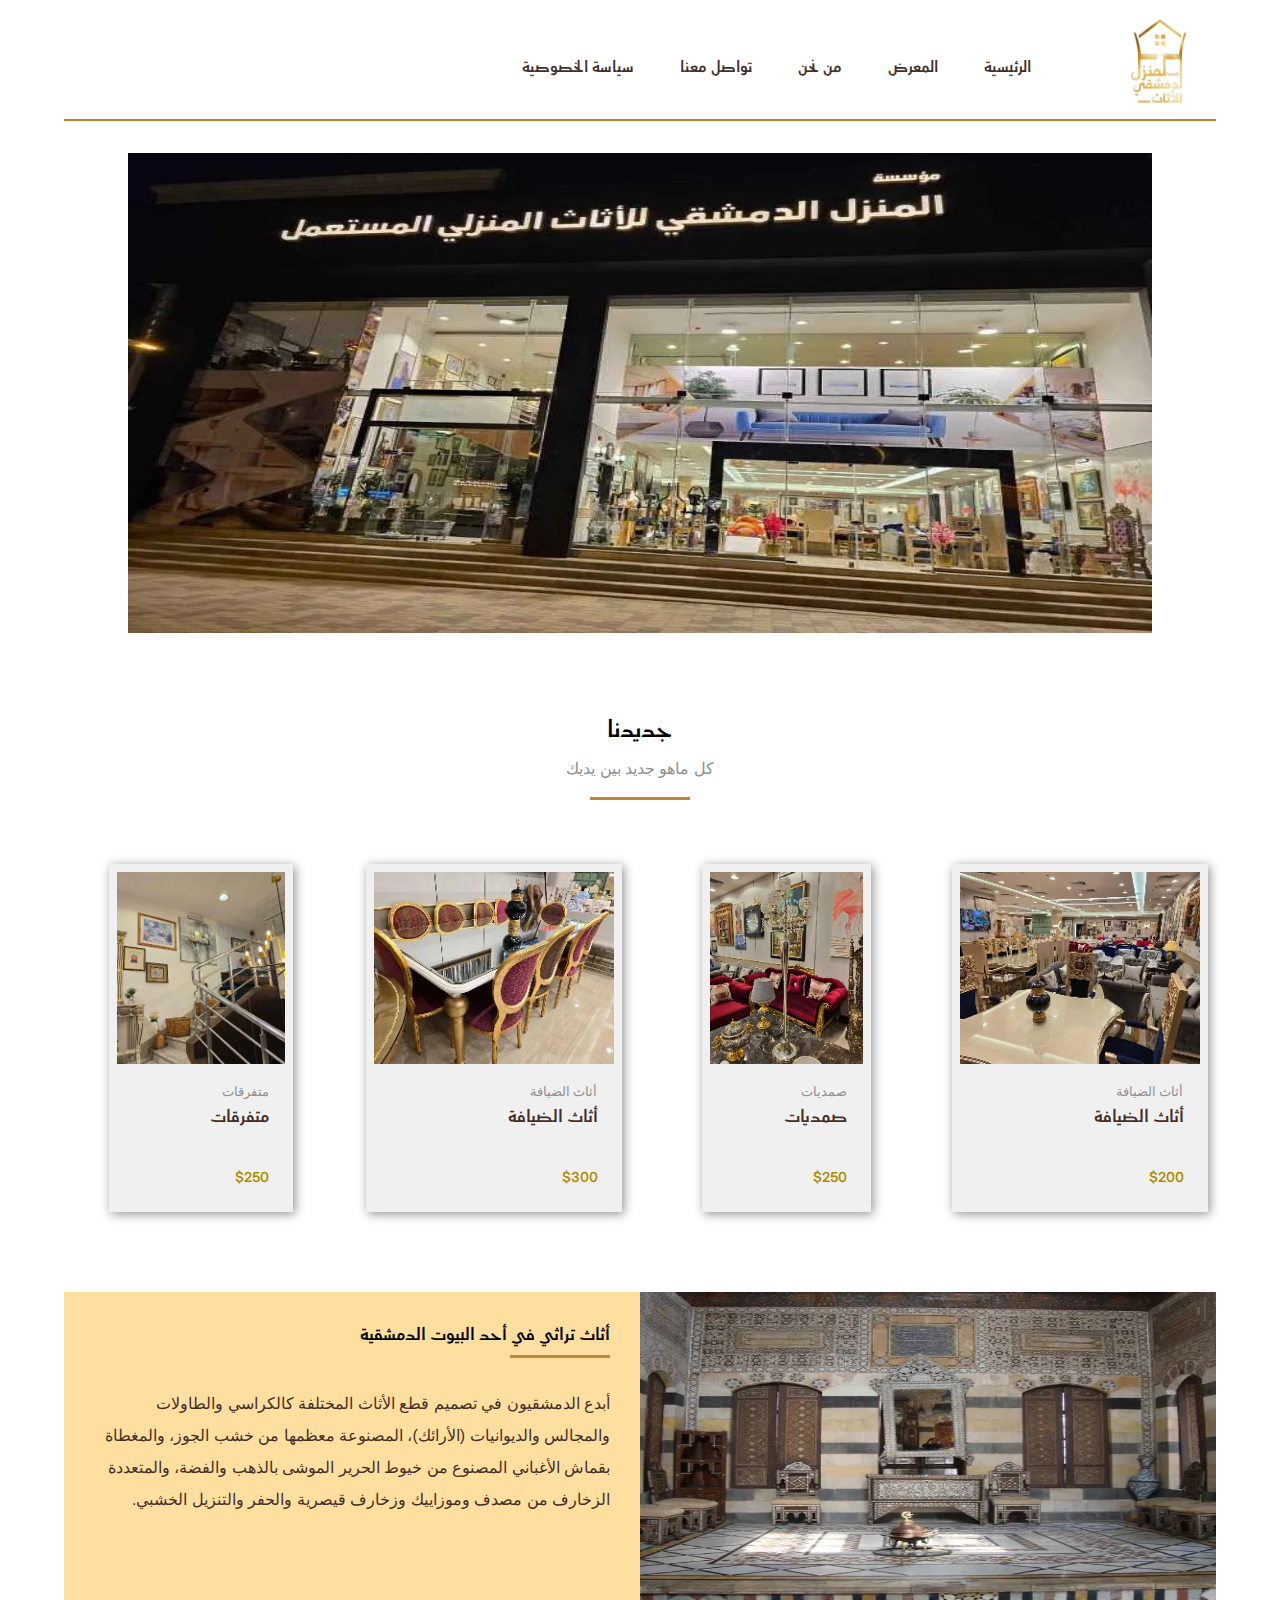
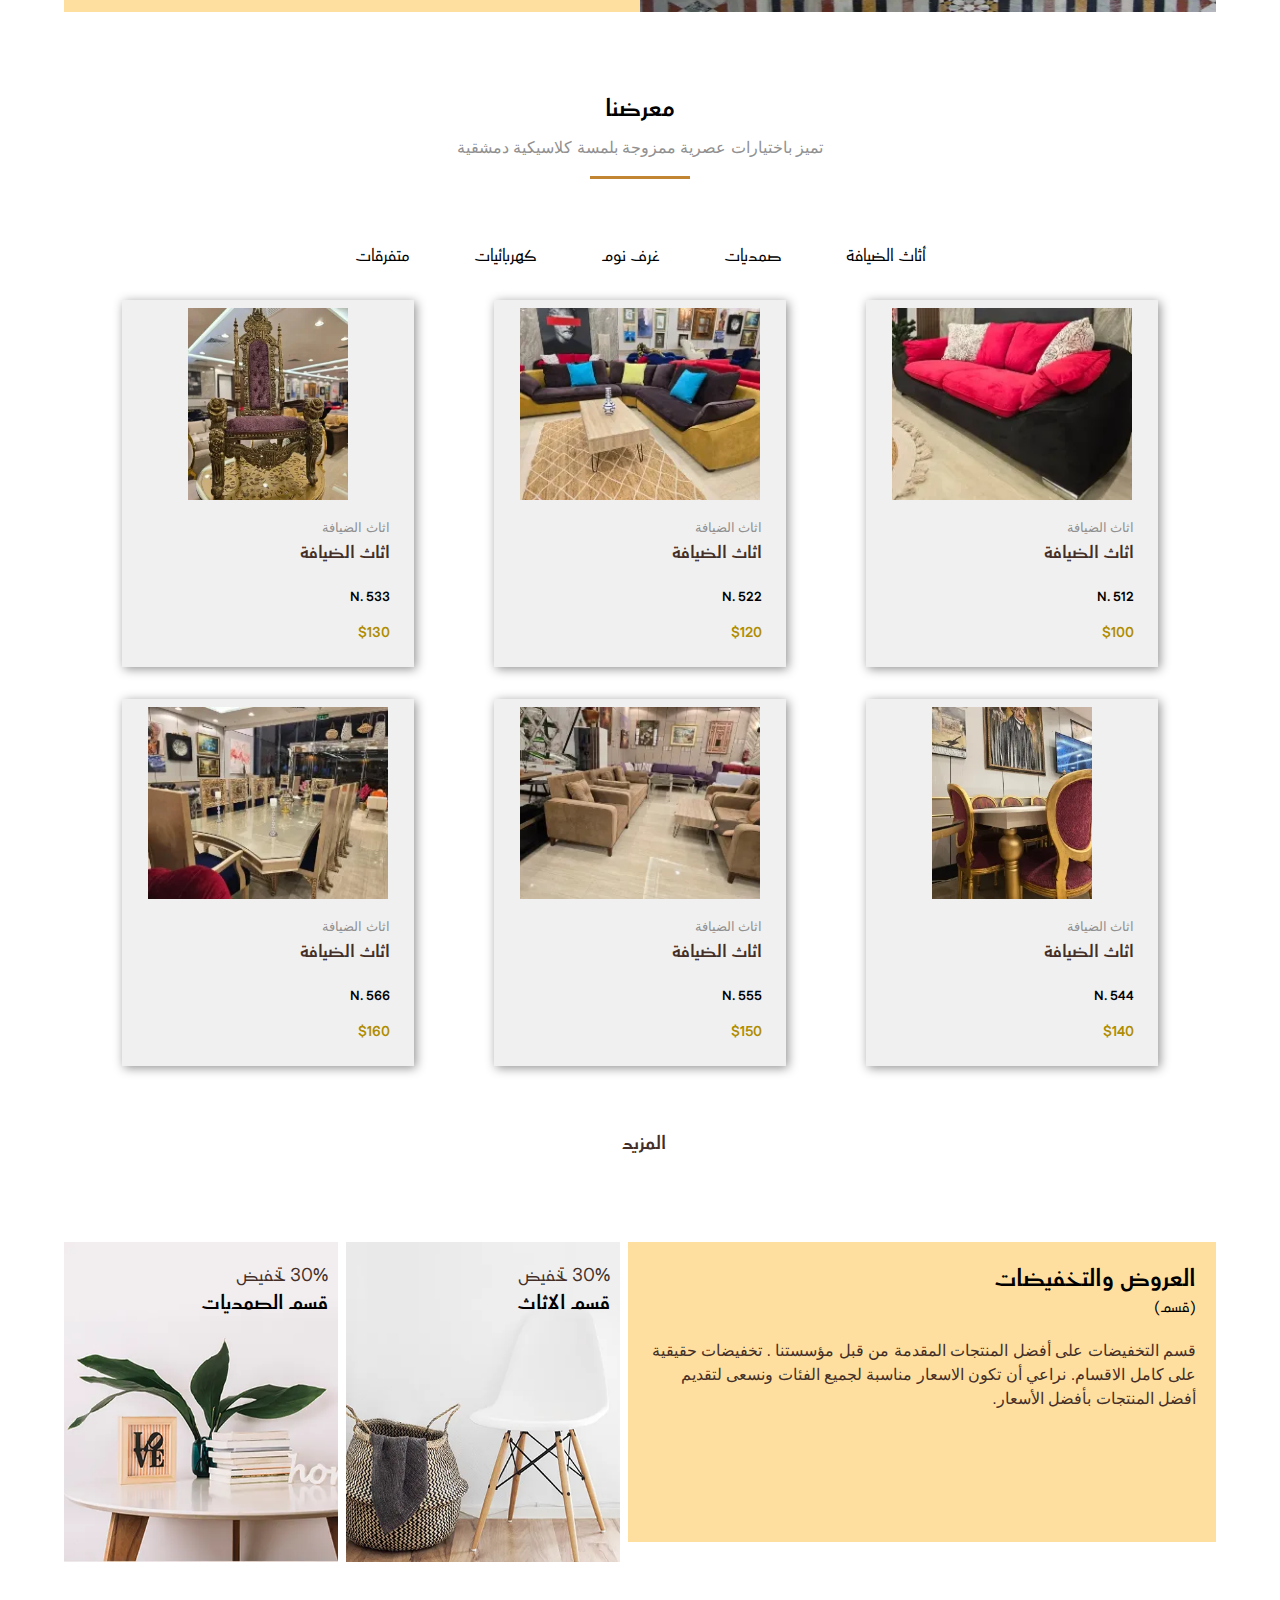
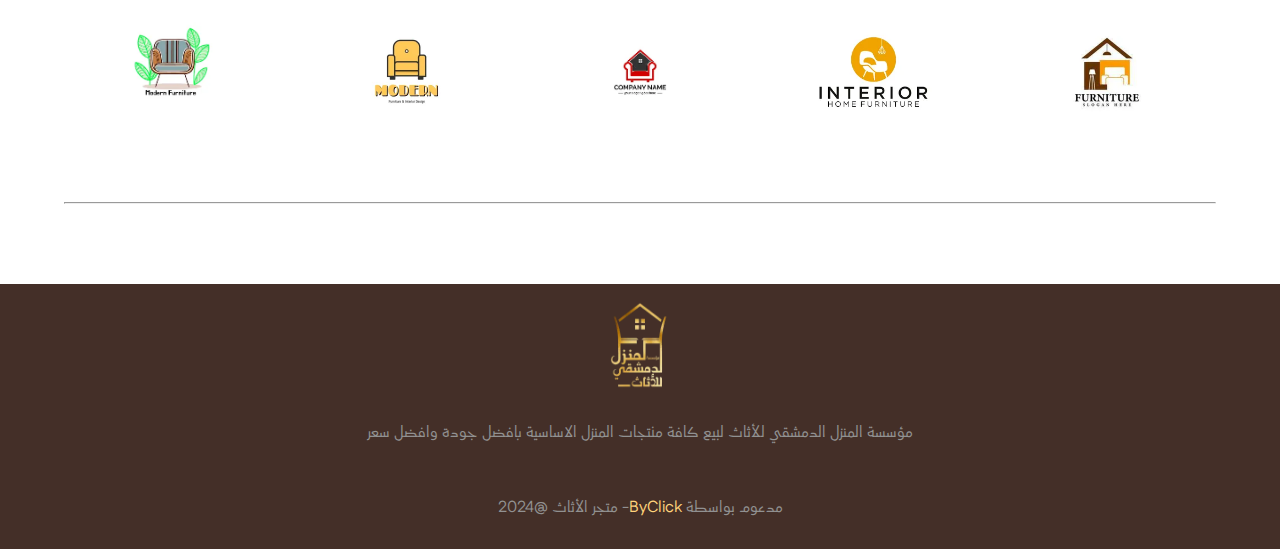
<file: index.html>
<!DOCTYPE html>
<html lang="en">
    <head>
        <meta charset="utf-8">
        <meta http-equiv="X-UA-Compatible" content="IE=edge">
        <meta name="viewport" content="width=device-width, initial-scale=1.0">
        <meta name="description" content="" />
        <meta name="keywords" content="" />
        <!-- Font -->
        <!-- <link rel="preconnect" href="https://fonts.gstatic.com" crossorigin> -->
        <link href="https://fonts.googleapis.com/css2?family=Fustat:wght@200..800&display=swap" rel="stylesheet">
        <!-- <link rel="preconnect" href="https://fonts.gstatic.com" crossorigin> -->
        <!-- <link href="https://fonts.googleapis.com/css2?family=Fustat:wght@200..800&display=swap" rel="stylesheet">
        <link href="https://fonts.googleapis.com/css2?family=Noto+Kufi+Arabic:wght@100..900&family=Roboto:ital,wght@0,100;0,300;0,400;0,500;0,700;0,900;1,100;1,300;1,400;1,500;1,700;1,900&display=swap" rel="stylesheet"> -->
        <!-- Css files -->
        <!-- <link rel="stylesheet" href="css/all.min.css">
        <link rel="stylesheet" href="./css/bootstrap.min.css">
        <link rel="stylesheet" href="./css/all.min.css"> -->
        <link rel="stylesheet" href="./css/style.css">
        <!-- <link rel="stylesheet" href="./css/about.css">
        <link rel="stylesheet" href="./css/contact.css"> -->
        <title>المنزل الدمشقي للأثاث</title>
    </head>
        <!-- Header-->
        <header>
            <div class="container">
                <div class="header-content">
                    <div class="img-box">
                        <a href="./index.html"><img src="./images/logo.webp" alt="logo"></a>
                    </div>
                    <nav class="navbar">
                        <ul class="navbar-ul">
                            <li><a class="link-item" href="./index.html">الرئيسية</a></li>
                            <li><a class="link-item" href="./gallery.html">المعرض</a></li>
                            <li><a class="link-item" href="./about.html">من نحن</a></li>
                            <li><a class="link-item" href="./contact.html">تواصل معنا</a></li>
                            <li><a class="link-item" href="./privacy.html">سياسة الخصوصية</a></li>
                        </ul>
                    </nav><!-- ./navbar-->
                </div><!--./header-content-->
            </div><!--./container-->
        </header><!--./header-->
    <body>

        <!-- banner-->
        <section class="banner">
            <div class="container">
                <!-- <picture>
                    <source srcset="./images/banner/banner-1200x1200.webp" media="(min-width: 992px)">
                    <source srcset="./images/banner/banner-800x800.webp" media="(min-width: 768px)">
                    <source srcset="./images/banner/banner-500x500.webp" media="(min-width: 0px)">
                    <img src="./images/banner/banner-1200x1200.webp" alt="Damascus House Furniture" loading="eager">
                </picture> -->
                <picture>
                    <source srcset="./images/banner/banner-800x600.webp" media="(min-width: 768px)">
                    <source srcset="./images/banner/banner-600x450.webp" media="(min-width: 576px)">
                    <source srcset="./images/banner/banner-400x300.webp" media="(min-width: 0px)">
                    <img src="./images/banner/banner-800x600.webp" alt="Damascus House Furniture">
                </picture>
                <!-- <img src="./images/banner.webp" alt="Damascus House Furniture"> -->
                <!-- <video src="./videos/House_Furniture.mp4" autoplay loop></video> -->
            </div><!--./container-->
        </section><!--./banner-->
        <!-- new products section-->
        <section class="product">
            <div class="section-header">
                <h2 class="section-title">جديدنا</h2>
                <p>كل ماهو جديد بين يديك</p>
                <span class="line"></span>
            </div><!--./section-header-->
            <div class="container">
                <div class="new-items">
                    <div class="product-item">
                        <div class="img-box">
                            <img src="./images/Hospitality/hospitality21.webp" alt="product-image" />
                        </div>
                        <div class="info-box">
                            <h6 class="product-item-category">
                                أثاث الضيافة
                            </h6>
                            <h5 class="product-item-title">أثاث الضيافة</h5>
                            <h5 class="product-item-price">$200</h5>
                            <button class="overlay-btn"><i class=" icon fa fa-angle-left fa-lg"></i></button>
                        </div>
                        <div class="product-overlay">
                            <ul class="product-overlay-ul">
                                <li>كرسي خشب من النوع الممتاز خشب من النوع الممتاز شب من النوع الممتاز شب سنديان</li>
                                <hr>
                                <li>الالوان ازرق واحمر وابيص</li>
                                <hr>
                                <li>السعر200</li>
                            </ul>
                        </div>
                    </div>
                    <div class="product-item">
                        <div class="img-box">
                            <img src="./images/Samadiyat/samadiyat6.webp" alt="product-image" />
                        </div>
                        <div class="info-box">
                            <h6 class="product-item-category">
                                صمديات
                            </h6>
                            <h5 class="product-item-title"> صمديات</h5>
                            <h5 class="product-item-price">$250</h5>
                            <button class="overlay-btn"><i class=" icon fa fa-angle-left fa-lg"></i></button>
                        </div>
                        <div class="product-overlay">
                            <ul class="product-overlay-ul">
                                <li>كرسي خشب من النوع الممتاز خشب من النوع الممتاز شب من النوع الممتاز شب سنديان</li>
                                <hr>
                                <li>الالوان ازرق واحمر وابيص</li>
                                <hr>
                                <li>السعر250</li>
                            </ul>
                        </div>
                    </div>
                    <div class="product-item">
                        <div class="img-box">
                            <img src="./images/Hospitality/hospitality20.webp" alt="product-image" />
                        </div>
                        <div class="info-box">
                            <h6 class="product-item-category">
                                أثاث الضيافة
                            </h6>
                            <h5 class="product-item-title">أثاث الضيافة</h5>
                            <h5 class="product-item-price">$300</h5>
                            <button class="overlay-btn"><i class=" icon fa fa-angle-left fa-lg"></i></button>
                        </div>
                        <div class="product-overlay">
                            <ul class="product-overlay-ul">
                                <li>كرسي خشب من النوع الممتاز خشب من النوع الممتاز شب من النوع الممتاز شب سنديان</li>
                                <hr>
                                <li>الالوان ازرق واحمر وابيص</li>
                                <hr>
                                <li>السعر300</li>
                            </ul>
                        </div>
                    </div>
                    <div class="product-item">
                        <div class="img-box">
                            <img src="./images/Misc/misc6.webp" alt="product-image" />
                        </div>
                        <div class="info-box">
                            <h6 class="product-item-category">
                                متفرقات
                            </h6>
                            <h5 class="product-item-title">متفرقات </h5>
                            <h5 class="product-item-price">$250</h5>
                            <button class="overlay-btn"><i class=" icon fa fa-angle-left fa-lg"></i></button>
                        </div>
                        <div class="product-overlay">
                            <ul class="product-overlay-ul">
                                <li>كرسي خشب من النوع الممتاز خشب من النوع الممتاز شب من النوع الممتاز شب سنديان</li>
                                <hr>
                                <li>الالوان ازرق واحمر وابيص</li>
                                <hr>
                                <li>السعر250</li>
                            </ul>
                        </div>
                    </div>
                </div><!--./new-items-->

                <!-- article -->
                <div class="article">
                    <div class="container">
                        <div class="article-video">
                            <picture>
                                <source srcset="./images/article/article-500x500.webp" media="(min-width: 992px)">
                                <source srcset="./images/article/article-500x500.webp" media="(min-width: 768px)">
                                <source srcset="./images/article/article-500x500.webp" media="(min-width: 0px)">
                                <img src="./images/article.webp" alt="article" />
                            </picture>
                            <!-- <img src="./images/article.webp" alt="article" /> -->
                        </div><!--./article-video-->
                        <div class="article-info">
                            <div class="top">
                                <!-- <span> 28 </span>
                                <h4>February, 2018</h4>  -->
                                <h4>أثاث تراثي في أحد البيوت الدمشقية</h4>
                                <span class="line"></span>
                            </div><!--./top-->
                            <p>
                            أبدع الدمشقيون في تصميم قطع الأثاث المختلفة كالكراسي والطاولات والمجالس والديوانيات (الأرائك)، المصنوعة معظمها من خشب الجوز، والمغطاة بقماش الأغباني المصنوع من خيوط الحرير الموشى بالذهب والفضة، والمتعددة الزخارف من مصدف وموزاييك وزخارف قيصرية والحفر والتنزيل الخشبي.
                            </p>
                        </div><!--./article-info-->
                    </div><!--./container-->
                </div><!--./article-->

                <!--Products Section-->
                <section class="products">
                    <div class="section-header">
                        <h2 class="section-title">معرضنا</h2>
                        <p>تميز باختيارات عصرية ممزوجة بلمسة كلاسيكية دمشقية</p>
                        <span class="line"></span>
                    </div><!--./section-header-->
                    <div class="container">
                        <div class="category-list-box" id="category-list-box">
                            <ul class="category-list list-unstyled">
                                <li>
                                    <input type="radio" class="category-input" name="category" value="أثاث الضيافة" id="category1">
                                    <label class="category-list-item" for="category1">
                                        أثاث الضيافة
                                    </label>
                                </li>
                                <li>
                                    <input type="radio" class="category-input" name="category" value="صمديات" id="category2">
                                    <label class="category-list-item" for="category2">
                                        صمديات 
                                    </label>
                                </li>
                                <li>
                                    <input type="radio" class="category-input" name="category" value="غرف نوم" id="category3">
                                    <label class="category-list-item" for="category3">
                                        غرف نوم
                                    </label>
                                </li>
                                <li>
                                    <input type="radio" class="category-input" name="category" value="كهربائيات" id="category4">
                                    <label class="category-list-item" for="category4">
                                        كهربائيات
                                    </label>
                                </li>
                                <li>
                                    <input type="radio" class="category-input" name="category" value="متفرقات" id="category5">
                                    <label class="category-list-item" for="category5">
                                        متفرقات
                                    </label>
                                </li>
                            </ul>
                        </div>
                        <div class="products-items" id="products-items">
                            <div class="products-category products-category1">
                                <div class="product-item">
                                    <div class="img-box">
                                        <img src="./images/Hospitality/hospitality1.webp" alt="product-image">
                                    </div>
                                    <div class="info-box">
                                        <h6 class="product-item-category">
                                            اثاث الضيافة
                                        </h6>
                                        <h5 class="product-item-title">
                                            اثاث الضيافة
                                        </h5>
                                        <h5 class="product-item-number">
                                            N. 512
                                        </h5>
                                        <h5 class="product-item-price">
                                            $100
                                        </h5>
                                    </div>
                                    <div class="product-overlay">
                                        <ul class="product-overlay-ul">
                                            <li>كرسي خشب من النوع الممتاز خشب من النوع الممتاز شب من النوع الممتاز شب سنديان</li>
                                            <hr>
                                            <li>الالوان ازرق واحمر وابيص</li>
                                            <hr>
                                            <li>السعر250</li>
                                        </ul>
                                    </div>
                                </div>
                                <div class="product-item">
                                    <div class="img-box">
                                        <img src="./images/Hospitality/hospitality2.webp" alt="product-image">
                                    </div>
                                    <div class="info-box">
                                        <h6 class="product-item-category">
                                            اثاث الضيافة
                                        </h6>
                                        <h5 class="product-item-title">
                                            اثاث الضيافة
                                        </h5>
                                        <h5 class="product-item-number">
                                            N. 522
                                        </h5>
                                        <h5 class="product-item-price">
                                            $120
                                        </h5>
                                    </div>
                                    <div class="product-overlay">
                                        <ul class="product-overlay-ul">
                                            <li>كرسي خشب من النوع الممتاز خشب من النوع الممتاز شب من النوع الممتاز شب سنديان</li>
                                            <hr>
                                            <li>الالوان ازرق واحمر وابيص</li>
                                            <hr>
                                            <li>السعر250</li>
                                        </ul>
                                    </div>
                                </div>
                                <div class="product-item">
                                    <div class="img-box">
                                        <img src="./images/Hospitality/hospitality3.webp" alt="product-image">
                                    </div>
                                    <div class="info-box">
                                        <h6 class="product-item-category">
                                            اثاث الضيافة
                                        </h6>
                                        <h5 class="product-item-title">
                                            اثاث الضيافة
                                        </h5>
                                        <h5 class="product-item-number">
                                            N. 533
                                        </h5>
                                        <h5 class="product-item-price">
                                            $130
                                        </h5>
                                    </div>
                                    <div class="product-overlay">
                                        <ul class="product-overlay-ul">
                                            <li>كرسي خشب من النوع الممتاز خشب من النوع الممتاز شب من النوع الممتاز شب سنديان</li>
                                            <hr>
                                            <li>الالوان ازرق واحمر وابيص</li>
                                            <hr>
                                            <li>السعر250</li>
                                        </ul>
                                    </div>
                                </div>
                                <div class="product-item">
                                    <div class="img-box">
                                        <img src="./images/Hospitality/hospitality4.webp" alt="product-image">
                                    </div>
                                    <div class="info-box">
                                        <h6 class="product-item-category">
                                            اثاث الضيافة
                                        </h6>
                                        <h5 class="product-item-title">
                                            اثاث الضيافة
                                        </h5>
                                        <h5 class="product-item-number">
                                            N. 544
                                        </h5>
                                        <h5 class="product-item-price">
                                            $140
                                        </h5>
                                    </div>
                                    <div class="product-overlay">
                                        <ul class="product-overlay-ul">
                                            <li>كرسي خشب من النوع الممتاز خشب من النوع الممتاز شب من النوع الممتاز شب سنديان</li>
                                            <hr>
                                            <li>الالوان ازرق واحمر وابيص</li>
                                            <hr>
                                            <li>السعر250</li>
                                        </ul>
                                    </div>
                                </div>
                                <div class="product-item">
                                    <div class="img-box">
                                        <img src="./images/Hospitality/hospitality5.webp" alt="product-image">
                                    </div>
                                    <div class="info-box">
                                        <h6 class="product-item-category">
                                            اثاث الضيافة
                                        </h6>
                                        <h5 class="product-item-title">
                                            اثاث الضيافة
                                        </h5>
                                        <h5 class="product-item-number">
                                            N. 555
                                        </h5>
                                        <h5 class="product-item-price">
                                            $150
                                        </h5>
                                    </div>
                                    <div class="product-overlay">
                                        <ul class="product-overlay-ul">
                                            <li>كرسي خشب من النوع الممتاز خشب من النوع الممتاز شب من النوع الممتاز شب سنديان</li>
                                            <hr>
                                            <li>الالوان ازرق واحمر وابيص</li>
                                            <hr>
                                            <li>السعر250</li>
                                        </ul>
                                    </div>
                                </div>
                                <div class="product-item">
                                    <div class="img-box">
                                        <img src="./images/Hospitality/hospitality6.webp" alt="product-image">
                                    </div>
                                    <div class="info-box">
                                        <h6 class="product-item-category">
                                            اثاث الضيافة
                                        </h6>
                                        <h5 class="product-item-title">
                                            اثاث الضيافة
                                        </h5>
                                        <h5 class="product-item-number">
                                            N. 566
                                        </h5>
                                        <h5 class="product-item-price">
                                            $160
                                        </h5>
                                    </div>
                                    <div class="product-overlay">
                                        <ul class="product-overlay-ul">
                                            <li>كرسي خشب من النوع الممتاز خشب من النوع الممتاز شب من النوع الممتاز شب سنديان</li>
                                            <hr>
                                            <li>الالوان ازرق واحمر وابيص</li>
                                            <hr>
                                            <li>السعر250</li>
                                        </ul>
                                    </div>
                                </div>
                            </div>
                            <div class="products-category products-category2">
                                <div class="product-item">
                                    <div class="img-box">
                                        <img src="./images/Samadiyat/samadiyat1.webp" alt="product-image">
                                    </div>
                                    <div class="info-box">
                                        <h6 class="product-item-category">
                                            صمديات 
                                        </h6>
                                        <h5 class="product-item-title">
                                            صمديات 
                                        </h5>
                                        <h5 class="product-item-number">
                                            N. 512
                                        </h5>
                                        <h5 class="product-item-price">
                                            $100
                                        </h5>
                                    </div>
                                    <div class="product-overlay">
                                        <ul class="product-overlay-ul">
                                            <li>كرسي خشب من النوع الممتاز خشب من النوع الممتاز شب من النوع الممتاز شب سنديان</li>
                                            <hr>
                                            <li>الالوان ازرق واحمر وابيص</li>
                                            <hr>
                                            <li>السعر250</li>
                                        </ul>
                                    </div>
                                </div>
                                <div class="product-item">
                                    <div class="img-box">
                                        <img src="./images/Samadiyat/samadiyat6.webp" alt="product-image">
                                    </div>
                                    <div class="info-box">
                                        <h6 class="product-item-category">
                                            صمديات 
                                        </h6>
                                        <h5 class="product-item-title">
                                            صمديات 
                                        </h5>
                                        <h5 class="product-item-number">
                                            N. 512
                                        </h5>
                                        <h5 class="product-item-price">
                                            $100
                                        </h5>
                                    </div>
                                    <div class="product-overlay">
                                        <ul class="product-overlay-ul">
                                            <li>كرسي خشب من النوع الممتاز خشب من النوع الممتاز شب من النوع الممتاز شب سنديان</li>
                                            <hr>
                                            <li>الالوان ازرق واحمر وابيص</li>
                                            <hr>
                                            <li>السعر250</li>
                                        </ul>
                                    </div>
                                </div>
                                <div class="product-item">
                                    <div class="img-box">
                                        <img src="./images/Samadiyat/samadiyat2.webp" alt="product-image">
                                    </div>
                                    <div class="info-box">
                                        <h6 class="product-item-category">
                                            صمديات 
                                        </h6>
                                        <h5 class="product-item-title">
                                            صمديات 
                                        </h5>
                                        <h5 class="product-item-number">
                                            N. 520
                                        </h5>
                                        <h5 class="product-item-price">
                                            $122
                                        </h5>
                                    </div>
                                    <div class="product-overlay">
                                        <ul class="product-overlay-ul">
                                            <li>كرسي خشب من النوع الممتاز خشب من النوع الممتاز شب من النوع الممتاز شب سنديان</li>
                                            <hr>
                                            <li>الالوان ازرق واحمر وابيص</li>
                                            <hr>
                                            <li>السعر250</li>
                                        </ul>
                                    </div>
                                </div>
                                <div class="product-item">
                                    <div class="img-box">
                                        <img src="./images/Samadiyat/samadiyat3.webp" alt="product-image">
                                    </div>
                                    <div class="info-box">
                                        <h6 class="product-item-category">
                                            صمديات 
                                        </h6>
                                        <h5 class="product-item-title">
                                            صمديات 
                                        </h5>
                                        <h5 class="product-item-number">
                                            N. 533
                                        </h5>
                                        <h5 class="product-item-price">
                                            $130
                                        </h5>
                                    </div>
                                    <div class="product-overlay">
                                        <ul class="product-overlay-ul">
                                            <li>كرسي خشب من النوع الممتاز خشب من النوع الممتاز شب من النوع الممتاز شب سنديان</li>
                                            <hr>
                                            <li>الالوان ازرق واحمر وابيص</li>
                                            <hr>
                                            <li>السعر250</li>
                                        </ul>
                                    </div>
                                </div>
                                <div class="product-item">
                                    <div class="img-box">
                                        <img src="./images/Samadiyat/samadiyat4.webp" alt="product-image">
                                    </div>
                                    <div class="info-box">
                                        <h6 class="product-item-category">
                                            صمديات 
                                        </h6>
                                        <h5 class="product-item-title">
                                            صمديات 
                                        </h5>
                                        <h5 class="product-item-number">
                                            N. 512
                                        </h5>
                                        <h5 class="product-item-price">
                                            $100
                                        </h5>
                                    </div>
                                    <div class="product-overlay">
                                        <ul class="product-overlay-ul">
                                            <li>كرسي خشب من النوع الممتاز خشب من النوع الممتاز شب من النوع الممتاز شب سنديان</li>
                                            <hr>
                                            <li>الالوان ازرق واحمر وابيص</li>
                                            <hr>
                                            <li>السعر250</li>
                                        </ul>
                                    </div>
                                </div>
                                <div class="product-item">
                                    <div class="img-box">
                                        <img src="./images/Samadiyat/samadiyat5.webp" alt="product-image">
                                    </div>
                                    <div class="info-box">
                                        <h6 class="product-item-category">
                                            صمديات 
                                        </h6>
                                        <h5 class="product-item-title">
                                            صمديات 
                                        </h5>
                                        <h5 class="product-item-number">
                                            N. 512
                                        </h5>
                                        <h5 class="product-item-price">
                                            $100
                                        </h5>
                                    </div>
                                    <div class="product-overlay">
                                        <ul class="product-overlay-ul">
                                            <li>كرسي خشب من النوع الممتاز خشب من النوع الممتاز شب من النوع الممتاز شب سنديان</li>
                                            <hr>
                                            <li>الالوان ازرق واحمر وابيص</li>
                                            <hr>
                                            <li>السعر250</li>
                                        </ul>
                                    </div>
                                </div>
                            </div>
                            <div class="products-category products-category5">
                                <div class="product-item">
                                    <div class="img-box">
                                        <img src="./images/Misc/misc1.webp" alt="product-image">
                                    </div>
                                    <div class="info-box">
                                        <h6 class="product-item-category">
                                            لوحات 
                                        </h6>
                                        <h5 class="product-item-title">
                                            لوحات 
                                        </h5>
                                        <h5 class="product-item-number">
                                            N. 112
                                        </h5>
                                        <h5 class="product-item-price">
                                            $110
                                        </h5>
                                    </div>
                                    <div class="product-overlay">
                                        <ul class="product-overlay-ul">
                                            <li>كرسي خشب من النوع الممتاز خشب من النوع الممتاز شب من النوع الممتاز شب سنديان</li>
                                            <hr>
                                            <li>الالوان ازرق واحمر وابيص</li>
                                            <hr>
                                            <li>السعر250</li>
                                        </ul>
                                    </div>
                                </div>
                                <div class="product-item">
                                    <div class="img-box">
                                        <img src="./images/Misc/misc2.webp" alt="product-image">
                                    </div>
                                    <div class="info-box">
                                        <h6 class="product-item-category">
                                            لوحات 
                                        </h6>
                                        <h5 class="product-item-title">
                                            لوحات 
                                        </h5>
                                        <h5 class="product-item-number">
                                            N. 112
                                        </h5>
                                        <h5 class="product-item-price">
                                            $110
                                        </h5>
                                    </div>
                                    <div class="product-overlay">
                                        <ul class="product-overlay-ul">
                                            <li>كرسي خشب من النوع الممتاز خشب من النوع الممتاز شب من النوع الممتاز شب سنديان</li>
                                            <hr>
                                            <li>الالوان ازرق واحمر وابيص</li>
                                            <hr>
                                            <li>السعر250</li>
                                        </ul>
                                    </div>
                                </div>
                                <div class="product-item">
                                    <div class="img-box">
                                        <img src="./images/Misc/misc3.webp" alt="product-image">
                                    </div>
                                    <div class="info-box">
                                        <h6 class="product-item-category">
                                            لوحات 
                                        </h6>
                                        <h5 class="product-item-title">
                                            لوحات 
                                        </h5>
                                        <h5 class="product-item-number">
                                            N. 133
                                        </h5>
                                        <h5 class="product-item-price">
                                            $130
                                        </h5>
                                    </div>
                                    <div class="product-overlay">
                                        <ul class="product-overlay-ul">
                                            <li>كرسي خشب من النوع الممتاز خشب من النوع الممتاز شب من النوع الممتاز شب سنديان</li>
                                            <hr>
                                            <li>الالوان ازرق واحمر وابيص</li>
                                            <hr>
                                            <li>السعر250</li>
                                        </ul>
                                    </div>
                                </div>
                                <div class="product-item">
                                    <div class="img-box">
                                        <img src="./images/Misc/misc4.webp" alt="product-image">
                                    </div>
                                    <div class="info-box">
                                        <h6 class="product-item-category">
                                            لوحات 
                                        </h6>
                                        <h5 class="product-item-title">
                                            لوحات 
                                        </h5>
                                        <h5 class="product-item-number">
                                            N. 142
                                        </h5>
                                        <h5 class="product-item-price">
                                            $140
                                        </h5>
                                    </div>
                                    <div class="product-overlay">
                                        <ul class="product-overlay-ul">
                                            <li>كرسي خشب من النوع الممتاز خشب من النوع الممتاز شب من النوع الممتاز شب سنديان</li>
                                            <hr>
                                            <li>الالوان ازرق واحمر وابيص</li>
                                            <hr>
                                            <li>السعر250</li>
                                        </ul>
                                    </div>
                                </div>
                                <div class="product-item">
                                    <div class="img-box">
                                        <img src="./images/Misc/misc5.webp" alt="product-image">
                                    </div>
                                    <div class="info-box">
                                        <h6 class="product-item-category">
                                            لوحات 
                                        </h6>
                                        <h5 class="product-item-title">
                                            لوحات 
                                        </h5>
                                        <h5 class="product-item-number">
                                            N. 152
                                        </h5>
                                        <h5 class="product-item-price">
                                            $150
                                        </h5>
                                    </div>
                                    <div class="product-overlay">
                                        <ul class="product-overlay-ul">
                                            <li>كرسي خشب من النوع الممتاز خشب من النوع الممتاز شب من النوع الممتاز شب سنديان</li>
                                            <hr>
                                            <li>الالوان ازرق واحمر وابيص</li>
                                            <hr>
                                            <li>السعر250</li>
                                        </ul>
                                    </div>
                                </div>
                                <div class="product-item">
                                    <div class="img-box">
                                        <img src="./images/Misc/misc6.webp" alt="product-image">
                                    </div>
                                    <div class="info-box">
                                        <h6 class="product-item-category">
                                            لوحات 
                                        </h6>
                                        <h5 class="product-item-title">
                                            لوحات 
                                        </h5>
                                        <h5 class="product-item-number">
                                            N. 162
                                        </h5>
                                        <h5 class="product-item-price">
                                            $160
                                        </h5>
                                    </div>
                                    <div class="product-overlay">
                                        <ul class="product-overlay-ul">
                                            <li>كرسي خشب من النوع الممتاز خشب من النوع الممتاز شب من النوع الممتاز شب سنديان</li>
                                            <hr>
                                            <li>الالوان ازرق واحمر وابيص</li>
                                            <hr>
                                            <li>السعر250</li>
                                        </ul>
                                    </div>
                                </div>
                            </div>
                        </div><!--./products-items-->
                        <div class="more-products">
                            <a href="./gallery.html">
                                <h3>المزيد</h3>
                                <i class=" icon fa fa-angle-left fa-lg"></i>
                            </a>
                        </div>

                    </div><!--./container-->
                </section>
                <!--./products-->
            <div class="discount">
                <div class="discount-desc">
                    <div class="top">
                        <h2 class="discount-title">العروض والتخفيضات</h2>
                        <span class="discount-subtitle">(قسم)</span>
                    </div><!--./top-->
                    <p>قسم التخفيضات على أفضل المنتجات المقدمة من قبل مؤسستنا . تخفيضات حقيقية على كامل الاقسام. نراعي أن تكون الاسعار مناسبة لجميع الفئات ونسعى لتقديم أفضل المنتجات بأفضل الأسعار.</p>
                </div><!--./discount-desc-->
                <div class="discount-item">
                    <div class="discount-item-img">
                        <img src="images/cms-banner-1.webp" alt="image-banner1" />
                    </div><!--./discount-item-img-->  
                    <div class="discount-item-info">
                        <h3>30% تخفيض</h3>
                        <h2>قسم الاثاث</h2>
                    </div><!--./discount-item-info-->
                </div><!--./discount-item-->
                <div class="discount-item">
                    <div class="discount-item-img">
                        <img src="images/cms-banner-2.webp" alt="image-banner2" />
                    </div><!--./discount-item-img-->  
                    <div class="discount-item-info">
                        <h3>30% تخفيض</h3>
                        <h2>قسم الصمديات</h2>
                    </div><!--./discount-item-info-->
                </div><!--./discount-item-->
            </div><!--./discount-->
            <!-- companiess-->
            <div class="companies">
                <div class="companies-item">
                    <img src="./images/companies/company1.webp" alt="company-image">
                </div><!--./companies-item-->
                <div class="companies-item">
                    <img src="./images/companies/company2.webp" alt="company-image">
                </div><!--./companies-item-->
                <div class="companies-item">
                    <img src="./images/companies/company3.webp" alt="company-image">
                </div><!--./companies-item-->
                <div class="companies-item">
                    <img src="./images/companies/company4.webp" alt="company-image">
                </div><!--./companies-item-->
                <div class="companies-item">
                    <img src="./images/companies/company5.webp" alt="company-image">
                </div><!--./companies-item-->
            </div><!--./companiess-->
            <hr>
            </div><!--./container-->
        </section><!--./product-->

        <footer>
            <div class="container">
                <div class="top">
                    <div class="footer-img-box">
                        <img src="./images/logo.webp" alt="logo">
                    </div>
                    <p>مؤسسة المنزل الدمشقي للأثاث لبيع كافة منتجات المنزل الاساسية بافضل جودة وافضل سعر</p>
                </div><!--./top-->
                <div class="licens">
                    <p>مدعوم بواسطة <a href="#">ByClick</a>- متجر الأثاث @2024</p>
                </div><!--./licens-->
            </div><!--./container-->
        </footer><!--footer-->
<!-- 
        <script src="./js/bootstrap.bundle.min.js"></script>
        <script src="./js/all.min.js"></script> -->
        <script src="./js/script.js"></script>
    </body>
</html>
</file>
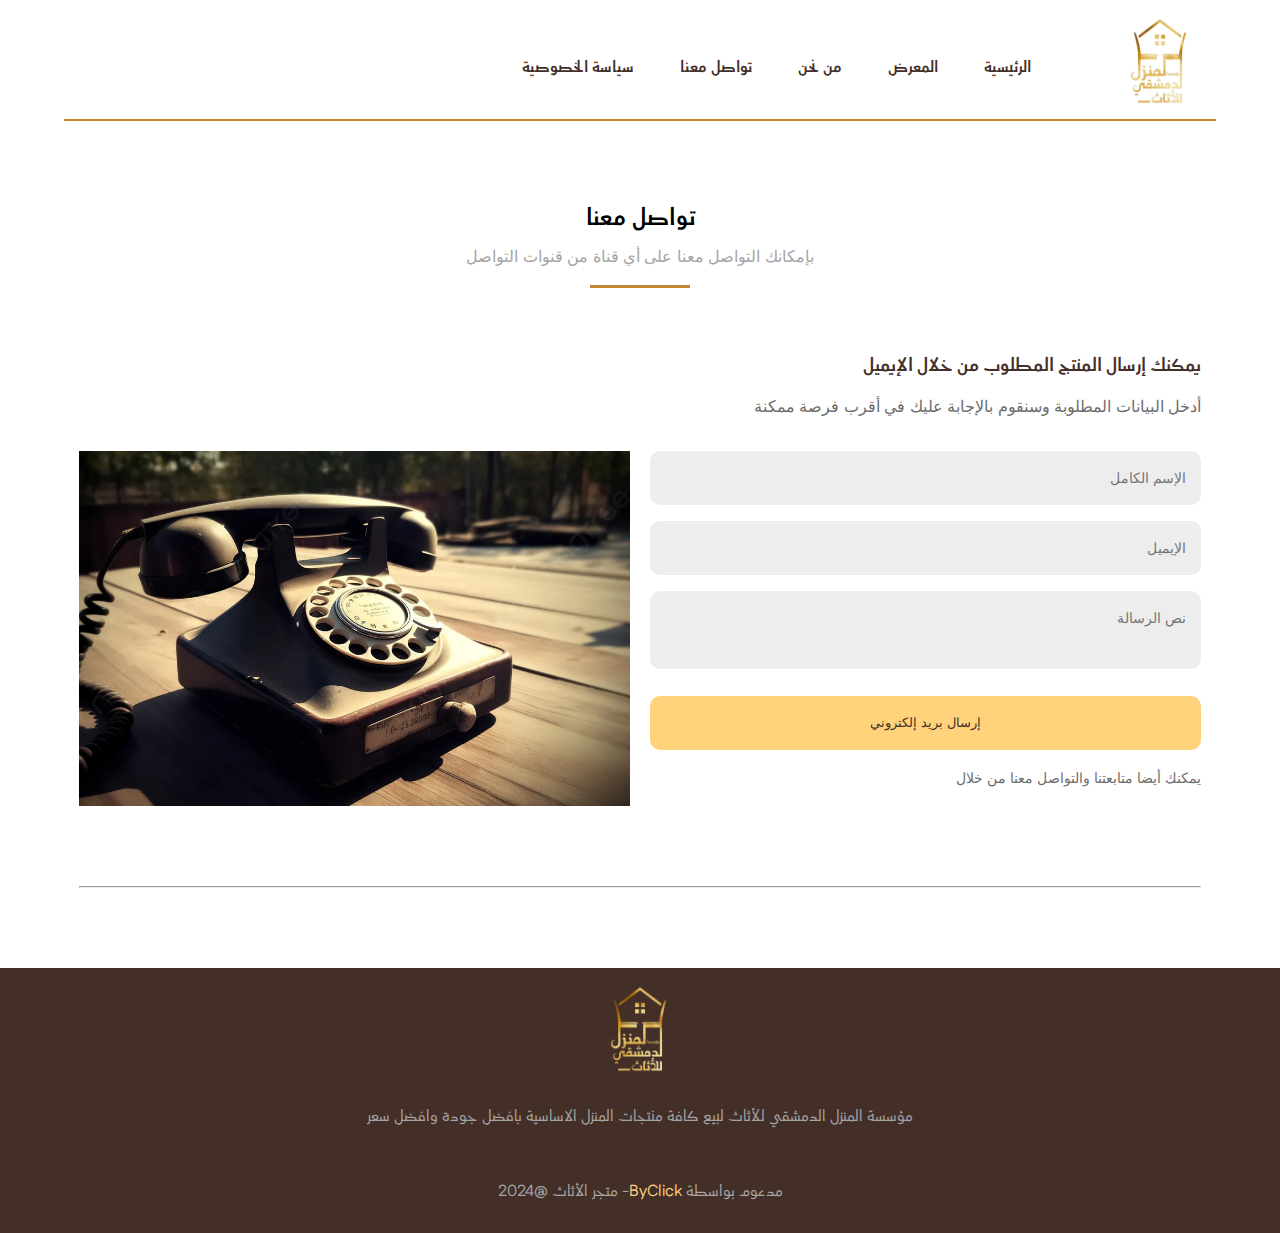
<file: contact.html>
<!DOCTYPE html>
<html>
    <head>
        <meta charset="utf-8">
        <meta http-equiv="X-UA-Compatible" content="IE=edge">
        <meta name="viewport" content="width=device-width, initial-scale=1.0">
        <meta name="description" content="" />
        <meta name="keywords" content="" />
        <!-- Font -->
        <!-- <link rel="preconnect" href="https://fonts.gstatic.com" crossorigin> -->
        <link href="https://fonts.googleapis.com/css2?family=Fustat:wght@200..800&display=swap" rel="stylesheet">
        <!-- <link rel="preconnect" href="https://fonts.gstatic.com" crossorigin>
        <link href="https://fonts.googleapis.com/css2?family=Fustat:wght@200..800&display=swap" rel="stylesheet">
        <link href="https://fonts.googleapis.com/css2?family=Noto+Kufi+Arabic:wght@100..900&family=Roboto:ital,wght@0,100;0,300;0,400;0,500;0,700;0,900;1,100;1,300;1,400;1,500;1,700;1,900&display=swap" rel="stylesheet"> -->
        <!-- Css files -->
        <!--<link rel="stylesheet" href="css/all.min.css">-->
        <!-- <link rel="stylesheet" href="./css/bootstrap.min.css"> -->
        <!-- <link rel="stylesheet" href="./css/all.min.css"> -->
        <link rel="stylesheet" href="./css/style.css">
        <!-- <link rel="stylesheet" href="./css/about.css"> -->
        <link rel="stylesheet" href="./css/contact.css">
        <title>المنزل الدمشقي للأثاث</title>
    </head>
        <!-- Header-->
        <header>
            <div class="container">
                <div class="header-content">
                    <div class="img-box">
                        <a href="./index.html"><img src="./images/logo.webp" alt="logo"></a>
                    </div>
                    <nav class="navbar">
                        <ul class="navbar-ul">
                            <li><a class="link-item" href="./index.html">الرئيسية</a></li>
                            <li><a class="link-item" href="./gallery.html">المعرض</a></li>
                            <li><a class="link-item" href="./about.html">من نحن</a></li>
                            <li><a class="link-item" href="./contact.html">تواصل معنا</a></li>
                            <li><a class="link-item" href="./privacy.html">سياسة الخصوصية</a></li>
                        </ul>
                    </nav><!-- ./navbar-->
                </div><!--./header-content-->
            </div><!--./container-->
        </header><!--./header-->
    <body>

<div class="main">
        <div class="container">
            <div class="section-header">
                <h2 class="section-title">تواصل معنا</h2>
                <p>بإمكانك التواصل معنا على أي قناة من قنوات التواصل </p>
            <span class="line"></span>
        </div><!--./section-header-->
            <div class="data">
                <h3>يمكنك إرسال المنتج المطلوب من خلال الإيميل </h3>
                <p>أدخل البيانات المطلوبة وسنقوم بالإجابة عليك في أقرب فرصة ممكنة</p>
            </div>
                        <div class="content">
            <div class="input-box ">
                <form class="" action="">
                    <input class="" type="text" placeholder="الإسم الكامل">
                    <input class="" type="Email" placeholder="الإيميل">
                    <textarea name="" id="" placeholder="نص الرسالة"></textarea>
                    <input class="submit" type="submit" value="إرسال بريد إلكتروني">
                </form>
                <div class="social">
                    <P>يمكنك أيضا متابعتنا والتواصل معنا من خلال</P>
                    <div class="apps">
                        <i class="fa-brands fa-whatsapp"></i>
                        <i class="fa-brands fa-x-twitter"></i>
                        <i class="fa-brands fa-telegram"></i>
                        <i class="fa-brands fa-instagram"></i>
                    </div>
                </div>
            </div>
            <div  class="image">
                <img src="./images/pngtree-an-old-fashioned-phone-sitting-on-a-wooden-table-picture-image_3172583.webp" alt="">
            </div>
        </div>
        <hr>
    </div>
</div>    


<footer>
    <div class="container">
        <div class="top">
            <div class="footer-img-box">
                <img src="./images/logo.webp" alt="logo">
            </div>
            <p>مؤسسة المنزل الدمشقي للأثاث لبيع كافة منتجات المنزل الاساسية بافضل جودة وافضل سعر</p>
        </div><!--./top-->
        <div class="licens">
            <p>مدعوم بواسطة <a href="#">ByClick</a>- متجر الأثاث @2024</p>
        </div><!--./licens-->
    </div><!--./container-->
</footer><!--footer-->
</body>
</html>
</file>
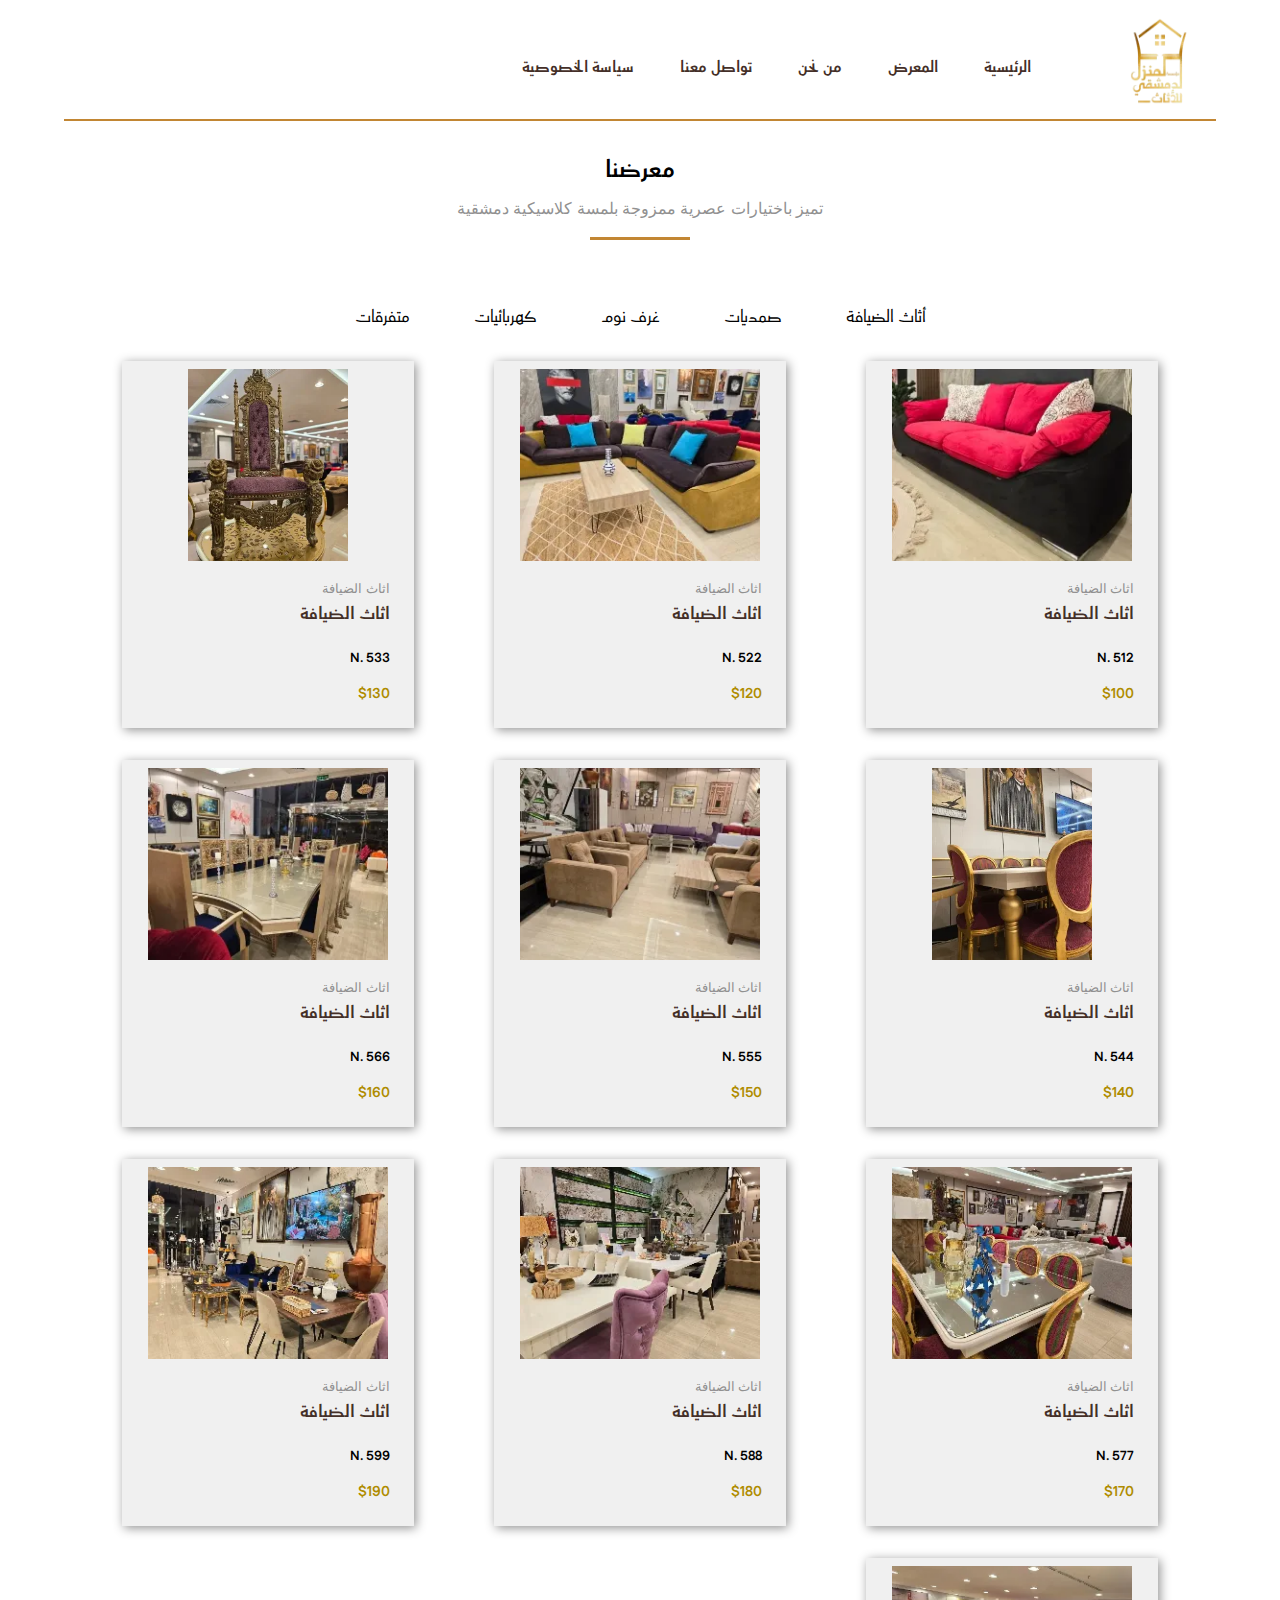
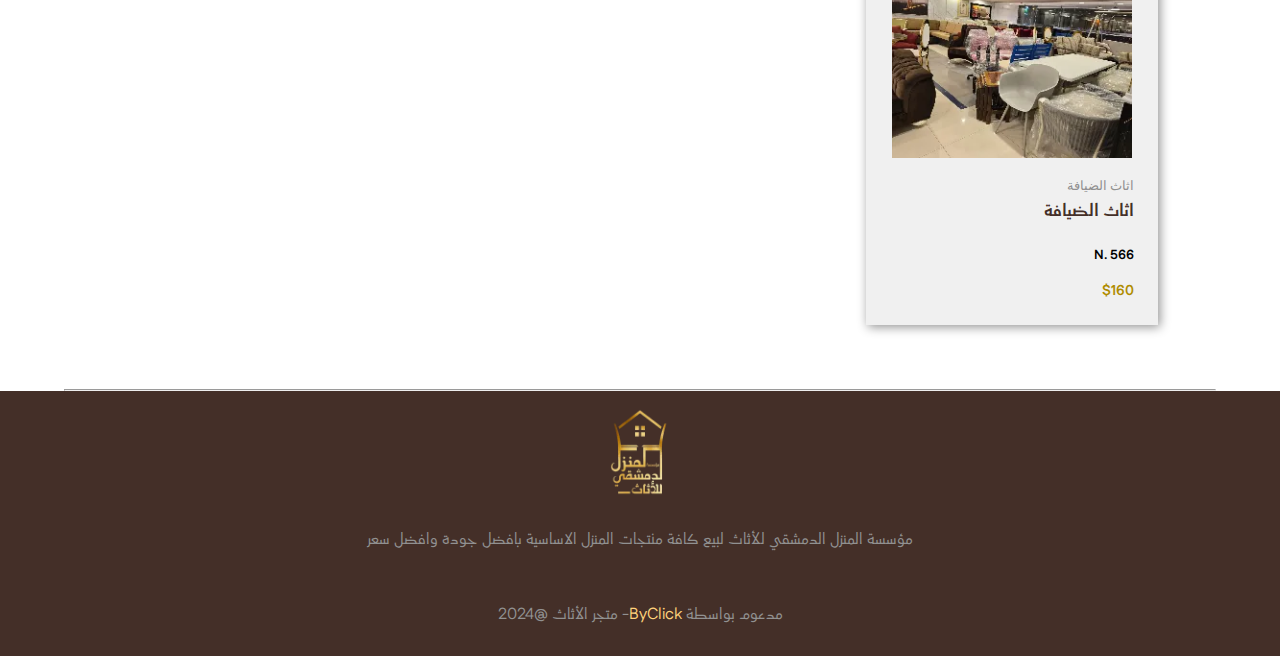
<file: gallery.html>
<!DOCTYPE html>
<html>
    <head>
        <meta charset="utf-8">
        <meta http-equiv="X-UA-Compatible" content="IE=edge">
        <meta name="viewport" content="width=device-width, initial-scale=1.0">
        <meta name="description" content="" />
        <meta name="keywords" content="" />
        <!-- Font -->
        <!-- <link rel="preconnect" href="https://fonts.gstatic.com" crossorigin> -->
        <link href="https://fonts.googleapis.com/css2?family=Fustat:wght@200..800&display=swap" rel="stylesheet">
        <!--<link href="https://fonts.googleapis.com/css2?family=Noto+Kufi+Arabic:wght@100..900&family=Roboto:ital,wght@0,100;0,300;0,400;0,500;0,700;0,900;1,100;1,300;1,400;1,500;1,700;1,900&display=swap" rel="stylesheet"> -->
        <!-- Css files -->
        <!--<link rel="stylesheet" href="css/all.min.css">-->
        <!-- <link rel="stylesheet" href="./css/bootstrap.min.css"> -->
        <!-- <link rel="stylesheet" href="./css/all.min.css"> -->
        <link rel="stylesheet" href="./css/style.css">
        <!-- <link rel="stylesheet" href="./css/about.css">
        <link rel="stylesheet" href="./css/contact.css"> -->
        <title>المنزل الدمشقي للأثاث</title>
    </head>
        <!-- Header-->
        <header>
            <div class="container">
                <div class="header-content">
                    <div class="img-box">
                        <a href="./index.html"><img src="./images/logo.webp" alt="logo"></a>
                    </div>
                    <nav class="navbar">
                        <ul class="navbar-ul">
                            <li><a class="link-item" href="./index.html">الرئيسية</a></li>
                            <li><a class="link-item" href="./gallery.html">المعرض</a></li>
                            <li><a class="link-item" href="./about.html">من نحن</a></li>
                            <li><a class="link-item" href="./contact.html">تواصل معنا</a></li>
                            <li><a class="link-item" href="./privacy.html">سياسة الخصوصية</a></li>
                        </ul>
                    </nav><!-- ./navbar-->
                </div><!--./header-content-->
            </div><!--./container-->
        </header><!--./header-->
    <body>

        <div class="main">
            <div class="container">
                <!--Products Section-->
                <section class="products">
                    <div class="section-header">
                        <h2 class="section-title">معرضنا</h2>
                        <p>تميز باختيارات عصرية ممزوجة بلمسة كلاسيكية دمشقية</p>
                        <span class="line"></span>
                    </div><!--./section-header-->
                    <div class="container">
                        <div class="category-list-box" id="category-list-box">
                            <ul class="category-list list-unstyled">
                                <li>
                                    <input type="radio" class="category-input" name="category" value="أثاث الضيافة" id="category1">
                                    <label class="category-list-item" for="category1">
                                        أثاث الضيافة
                                    </label>
                                </li>
                                <li>
                                    <input type="radio" class="category-input" name="category" value="صمديات" id="category2">
                                    <label class="category-list-item" for="category2">
                                        صمديات 
                                    </label>
                                </li>
                                <li>
                                    <input type="radio" class="category-input" name="category" value="غرف نوم" id="category3">
                                    <label class="category-list-item" for="category3">
                                        غرف نوم
                                    </label>
                                </li>
                                <li>
                                    <input type="radio" class="category-input" name="category" value="كهربائيات" id="category4">
                                    <label class="category-list-item" for="category4">
                                        كهربائيات
                                    </label>
                                </li>
                                <li>
                                    <input type="radio" class="category-input" name="category" value="متفرقات" id="category5">
                                    <label class="category-list-item" for="category5">
                                        متفرقات
                                    </label>
                                </li>
                            </ul>
                        </div>
                        <div class="products-items" id="products-items">
                            <div class="products-category products-category1">
                                <div class="product-item">
                                    <div class="img-box">
                                        <img src="./images/Hospitality/hospitality1.webp" alt="product-image">
                                    </div>
                                    <div class="info-box">
                                        <h6 class="product-item-category">
                                            اثاث الضيافة
                                        </h6>
                                        <h5 class="product-item-title">
                                            اثاث الضيافة
                                        </h5>
                                        <h5 class="product-item-number">
                                            N. 512
                                        </h5>
                                        <h5 class="product-item-price">
                                            $100
                                        </h5>
                                    </div>
                                    <div class="product-overlay">
                                        <ul class="product-overlay-ul">
                                            <li>كرسي خشب من النوع الممتاز خشب من النوع الممتاز شب من النوع الممتاز شب سنديان</li>
                                            <hr>
                                            <li>الالوان ازرق واحمر وابيص</li>
                                            <hr>
                                            <li>السعر250</li>
                                        </ul>
                                    </div>
                                </div>
                                <div class="product-item">
                                    <div class="img-box">
                                        <img src="./images/Hospitality/hospitality2.webp" alt="product-image">
                                    </div>
                                    <div class="info-box">
                                        <h6 class="product-item-category">
                                            اثاث الضيافة
                                        </h6>
                                        <h5 class="product-item-title">
                                            اثاث الضيافة
                                        </h5>
                                        <h5 class="product-item-number">
                                            N. 522
                                        </h5>
                                        <h5 class="product-item-price">
                                            $120
                                        </h5>
                                    </div>
                                    <div class="product-overlay">
                                        <ul class="product-overlay-ul">
                                            <li>كرسي خشب من النوع الممتاز خشب من النوع الممتاز شب من النوع الممتاز شب سنديان</li>
                                            <hr>
                                            <li>الالوان ازرق واحمر وابيص</li>
                                            <hr>
                                            <li>السعر250</li>
                                        </ul>
                                    </div>
                                </div>
                                <div class="product-item">
                                    <div class="img-box">
                                        <img src="./images/Hospitality/hospitality3.webp" alt="product-image">
                                    </div>
                                    <div class="info-box">
                                        <h6 class="product-item-category">
                                            اثاث الضيافة
                                        </h6>
                                        <h5 class="product-item-title">
                                            اثاث الضيافة
                                        </h5>
                                        <h5 class="product-item-number">
                                            N. 533
                                        </h5>
                                        <h5 class="product-item-price">
                                            $130
                                        </h5>
                                    </div>
                                    <div class="product-overlay">
                                        <ul class="product-overlay-ul">
                                            <li>كرسي خشب من النوع الممتاز خشب من النوع الممتاز شب من النوع الممتاز شب سنديان</li>
                                            <hr>
                                            <li>الالوان ازرق واحمر وابيص</li>
                                            <hr>
                                            <li>السعر250</li>
                                        </ul>
                                    </div>
                                </div>
                                <div class="product-item">
                                    <div class="img-box">
                                        <img src="./images/Hospitality/hospitality4.webp" alt="product-image">
                                    </div>
                                    <div class="info-box">
                                        <h6 class="product-item-category">
                                            اثاث الضيافة
                                        </h6>
                                        <h5 class="product-item-title">
                                            اثاث الضيافة
                                        </h5>
                                        <h5 class="product-item-number">
                                            N. 544
                                        </h5>
                                        <h5 class="product-item-price">
                                            $140
                                        </h5>
                                    </div>
                                    <div class="product-overlay">
                                        <ul class="product-overlay-ul">
                                            <li>كرسي خشب من النوع الممتاز خشب من النوع الممتاز شب من النوع الممتاز شب سنديان</li>
                                            <hr>
                                            <li>الالوان ازرق واحمر وابيص</li>
                                            <hr>
                                            <li>السعر250</li>
                                        </ul>
                                    </div>
                                </div>
                                <div class="product-item">
                                    <div class="img-box">
                                        <img src="./images/Hospitality/hospitality5.webp" alt="product-image">
                                    </div>
                                    <div class="info-box">
                                        <h6 class="product-item-category">
                                            اثاث الضيافة
                                        </h6>
                                        <h5 class="product-item-title">
                                            اثاث الضيافة
                                        </h5>
                                        <h5 class="product-item-number">
                                            N. 555
                                        </h5>
                                        <h5 class="product-item-price">
                                            $150
                                        </h5>
                                    </div>
                                    <div class="product-overlay">
                                        <ul class="product-overlay-ul">
                                            <li>كرسي خشب من النوع الممتاز خشب من النوع الممتاز شب من النوع الممتاز شب سنديان</li>
                                            <hr>
                                            <li>الالوان ازرق واحمر وابيص</li>
                                            <hr>
                                            <li>السعر250</li>
                                        </ul>
                                    </div>
                                </div>
                                <div class="product-item">
                                    <div class="img-box">
                                        <img src="./images/Hospitality/hospitality6.webp" alt="product-image">
                                    </div>
                                    <div class="info-box">
                                        <h6 class="product-item-category">
                                            اثاث الضيافة
                                        </h6>
                                        <h5 class="product-item-title">
                                            اثاث الضيافة
                                        </h5>
                                        <h5 class="product-item-number">
                                            N. 566
                                        </h5>
                                        <h5 class="product-item-price">
                                            $160
                                        </h5>
                                    </div>
                                    <div class="product-overlay">
                                        <ul class="product-overlay-ul">
                                            <li>كرسي خشب من النوع الممتاز خشب من النوع الممتاز شب من النوع الممتاز شب سنديان</li>
                                            <hr>
                                            <li>الالوان ازرق واحمر وابيص</li>
                                            <hr>
                                            <li>السعر250</li>
                                        </ul>
                                    </div>
                                </div>
                                <div class="product-item">
                                    <div class="img-box">
                                        <img src="./images/Hospitality/hospitality7.webp" alt="product-image">
                                    </div>
                                    <div class="info-box">
                                        <h6 class="product-item-category">
                                            اثاث الضيافة
                                        </h6>
                                        <h5 class="product-item-title">
                                            اثاث الضيافة
                                        </h5>
                                        <h5 class="product-item-number">
                                            N. 577
                                        </h5>
                                        <h5 class="product-item-price">
                                            $170
                                        </h5>
                                    </div>
                                    <div class="product-overlay">
                                        <ul class="product-overlay-ul">
                                            <li>كرسي خشب من النوع الممتاز خشب من النوع الممتاز شب من النوع الممتاز شب سنديان</li>
                                            <hr>
                                            <li>الالوان ازرق واحمر وابيص</li>
                                            <hr>
                                            <li>السعر250</li>
                                        </ul>
                                    </div>
                                </div>
                                <div class="product-item">
                                    <div class="img-box">
                                        <img src="./images/Hospitality/hospitality8.webp" alt="product-image">
                                    </div>
                                    <div class="info-box">
                                        <h6 class="product-item-category">
                                            اثاث الضيافة
                                        </h6>
                                        <h5 class="product-item-title">
                                            اثاث الضيافة
                                        </h5>
                                        <h5 class="product-item-number">
                                            N. 588
                                        </h5>
                                        <h5 class="product-item-price">
                                            $180
                                        </h5>
                                    </div>
                                    <div class="product-overlay">
                                        <ul class="product-overlay-ul">
                                            <li>كرسي خشب من النوع الممتاز خشب من النوع الممتاز شب من النوع الممتاز شب سنديان</li>
                                            <hr>
                                            <li>الالوان ازرق واحمر وابيص</li>
                                            <hr>
                                            <li>السعر250</li>
                                        </ul>
                                    </div>
                                </div>
                                <div class="product-item">
                                    <div class="img-box">
                                        <img src="./images/Hospitality/hospitality9.webp" alt="product-image">
                                    </div>
                                    <div class="info-box">
                                        <h6 class="product-item-category">
                                            اثاث الضيافة
                                        </h6>
                                        <h5 class="product-item-title">
                                            اثاث الضيافة
                                        </h5>
                                        <h5 class="product-item-number">
                                            N. 599
                                        </h5>
                                        <h5 class="product-item-price">
                                            $190
                                        </h5>
                                    </div>
                                    <div class="product-overlay">
                                        <ul class="product-overlay-ul">
                                            <li>كرسي خشب من النوع الممتاز خشب من النوع الممتاز شب من النوع الممتاز شب سنديان</li>
                                            <hr>
                                            <li>الالوان ازرق واحمر وابيص</li>
                                            <hr>
                                            <li>السعر250</li>
                                        </ul>
                                    </div>
                                </div>
                                <div class="product-item">
                                    <div class="img-box">
                                        <img src="./images/Hospitality/hospitality10.webp" alt="product-image">
                                    </div>
                                    <div class="info-box">
                                        <h6 class="product-item-category">
                                            اثاث الضيافة
                                        </h6>
                                        <h5 class="product-item-title">
                                            اثاث الضيافة
                                        </h5>
                                        <h5 class="product-item-number">
                                            N. 566
                                        </h5>
                                        <h5 class="product-item-price">
                                            $160
                                        </h5>
                                    </div>
                                    <div class="product-overlay">
                                        <ul class="product-overlay-ul">
                                            <li>كرسي خشب من النوع الممتاز خشب من النوع الممتاز شب من النوع الممتاز شب سنديان</li>
                                            <hr>
                                            <li>الالوان ازرق واحمر وابيص</li>
                                            <hr>
                                            <li>السعر250</li>
                                        </ul>
                                    </div>
                                </div>
                            </div>
                            <div class="products-category products-category2">
                                <div class="product-item">
                                    <div class="img-box">
                                        <img src="./images/Samadiyat/samadiyat1.webp" alt="product-image">
                                    </div>
                                    <div class="info-box">
                                        <h6 class="product-item-category">
                                            صمديات 
                                        </h6>
                                        <h5 class="product-item-title">
                                            صمديات 
                                        </h5>
                                        <h5 class="product-item-number">
                                            N. 512
                                        </h5>
                                        <h5 class="product-item-price">
                                            $100
                                        </h5>
                                    </div>
                                    <div class="product-overlay">
                                        <ul class="product-overlay-ul">
                                            <li>كرسي خشب من النوع الممتاز خشب من النوع الممتاز شب من النوع الممتاز شب سنديان</li>
                                            <hr>
                                            <li>الالوان ازرق واحمر وابيص</li>
                                            <hr>
                                            <li>السعر250</li>
                                        </ul>
                                    </div>
                                </div>
                                <div class="product-item">
                                    <div class="img-box">
                                        <img src="./images/Samadiyat/samadiyat6.webp" alt="product-image">
                                    </div>
                                    <div class="info-box">
                                        <h6 class="product-item-category">
                                            صمديات 
                                        </h6>
                                        <h5 class="product-item-title">
                                            صمديات 
                                        </h5>
                                        <h5 class="product-item-number">
                                            N. 512
                                        </h5>
                                        <h5 class="product-item-price">
                                            $100
                                        </h5>
                                    </div>
                                    <div class="product-overlay">
                                        <ul class="product-overlay-ul">
                                            <li>كرسي خشب من النوع الممتاز خشب من النوع الممتاز شب من النوع الممتاز شب سنديان</li>
                                            <hr>
                                            <li>الالوان ازرق واحمر وابيص</li>
                                            <hr>
                                            <li>السعر250</li>
                                        </ul>
                                    </div>
                                </div>
                                <div class="product-item">
                                    <div class="img-box">
                                        <img src="./images/Samadiyat/samadiyat2.webp" alt="product-image">
                                    </div>
                                    <div class="info-box">
                                        <h6 class="product-item-category">
                                            صمديات 
                                        </h6>
                                        <h5 class="product-item-title">
                                            صمديات 
                                        </h5>
                                        <h5 class="product-item-number">
                                            N. 520
                                        </h5>
                                        <h5 class="product-item-price">
                                            $122
                                        </h5>
                                    </div>
                                    <div class="product-overlay">
                                        <ul class="product-overlay-ul">
                                            <li>كرسي خشب من النوع الممتاز خشب من النوع الممتاز شب من النوع الممتاز شب سنديان</li>
                                            <hr>
                                            <li>الالوان ازرق واحمر وابيص</li>
                                            <hr>
                                            <li>السعر250</li>
                                        </ul>
                                    </div>
                                </div>
                                <div class="product-item">
                                    <div class="img-box">
                                        <img src="./images/Samadiyat/samadiyat3.webp" alt="product-image">
                                    </div>
                                    <div class="info-box">
                                        <h6 class="product-item-category">
                                            صمديات 
                                        </h6>
                                        <h5 class="product-item-title">
                                            صمديات 
                                        </h5>
                                        <h5 class="product-item-number">
                                            N. 533
                                        </h5>
                                        <h5 class="product-item-price">
                                            $130
                                        </h5>
                                    </div>
                                    <div class="product-overlay">
                                        <ul class="product-overlay-ul">
                                            <li>كرسي خشب من النوع الممتاز خشب من النوع الممتاز شب من النوع الممتاز شب سنديان</li>
                                            <hr>
                                            <li>الالوان ازرق واحمر وابيص</li>
                                            <hr>
                                            <li>السعر250</li>
                                        </ul>
                                    </div>
                                </div>
                                <div class="product-item">
                                    <div class="img-box">
                                        <img src="./images/Samadiyat/samadiyat4.webp" alt="product-image">
                                    </div>
                                    <div class="info-box">
                                        <h6 class="product-item-category">
                                            صمديات 
                                        </h6>
                                        <h5 class="product-item-title">
                                            صمديات 
                                        </h5>
                                        <h5 class="product-item-number">
                                            N. 512
                                        </h5>
                                        <h5 class="product-item-price">
                                            $100
                                        </h5>
                                    </div>
                                    <div class="product-overlay">
                                        <ul class="product-overlay-ul">
                                            <li>كرسي خشب من النوع الممتاز خشب من النوع الممتاز شب من النوع الممتاز شب سنديان</li>
                                            <hr>
                                            <li>الالوان ازرق واحمر وابيص</li>
                                            <hr>
                                            <li>السعر250</li>
                                        </ul>
                                    </div>
                                </div>
                                <div class="product-item">
                                    <div class="img-box">
                                        <img src="./images/Samadiyat/samadiyat5.webp" alt="product-image">
                                    </div>
                                    <div class="info-box">
                                        <h6 class="product-item-category">
                                            صمديات 
                                        </h6>
                                        <h5 class="product-item-title">
                                            صمديات 
                                        </h5>
                                        <h5 class="product-item-number">
                                            N. 512
                                        </h5>
                                        <h5 class="product-item-price">
                                            $100
                                        </h5>
                                    </div>
                                    <div class="product-overlay">
                                        <ul class="product-overlay-ul">
                                            <li>كرسي خشب من النوع الممتاز خشب من النوع الممتاز شب من النوع الممتاز شب سنديان</li>
                                            <hr>
                                            <li>الالوان ازرق واحمر وابيص</li>
                                            <hr>
                                            <li>السعر250</li>
                                        </ul>
                                    </div>
                                </div>
                            </div>
                            <div class="products-category products-category5">
                                <div class="product-item">
                                    <div class="img-box">
                                        <img src="./images/Misc/misc1.webp" alt="product-image">
                                    </div>
                                    <div class="info-box">
                                        <h6 class="product-item-category">
                                            لوحات 
                                        </h6>
                                        <h5 class="product-item-title">
                                            لوحات 
                                        </h5>
                                        <h5 class="product-item-number">
                                            N. 112
                                        </h5>
                                        <h5 class="product-item-price">
                                            $110
                                        </h5>
                                    </div>
                                    <div class="product-overlay">
                                        <ul class="product-overlay-ul">
                                            <li>كرسي خشب من النوع الممتاز خشب من النوع الممتاز شب من النوع الممتاز شب سنديان</li>
                                            <hr>
                                            <li>الالوان ازرق واحمر وابيص</li>
                                            <hr>
                                            <li>السعر250</li>
                                        </ul>
                                    </div>
                                </div>
                                <div class="product-item">
                                    <div class="img-box">
                                        <img src="./images/Misc/misc2.webp" alt="product-image">
                                    </div>
                                    <div class="info-box">
                                        <h6 class="product-item-category">
                                            لوحات 
                                        </h6>
                                        <h5 class="product-item-title">
                                            لوحات 
                                        </h5>
                                        <h5 class="product-item-number">
                                            N. 112
                                        </h5>
                                        <h5 class="product-item-price">
                                            $110
                                        </h5>
                                    </div>
                                    <div class="product-overlay">
                                        <ul class="product-overlay-ul">
                                            <li>كرسي خشب من النوع الممتاز خشب من النوع الممتاز شب من النوع الممتاز شب سنديان</li>
                                            <hr>
                                            <li>الالوان ازرق واحمر وابيص</li>
                                            <hr>
                                            <li>السعر250</li>
                                        </ul>
                                    </div>
                                </div>
                                <div class="product-item">
                                    <div class="img-box">
                                        <img src="./images/Misc/misc3.webp" alt="product-image">
                                    </div>
                                    <div class="info-box">
                                        <h6 class="product-item-category">
                                            لوحات 
                                        </h6>
                                        <h5 class="product-item-title">
                                            لوحات 
                                        </h5>
                                        <h5 class="product-item-number">
                                            N. 133
                                        </h5>
                                        <h5 class="product-item-price">
                                            $130
                                        </h5>
                                    </div>
                                    <div class="product-overlay">
                                        <ul class="product-overlay-ul">
                                            <li>كرسي خشب من النوع الممتاز خشب من النوع الممتاز شب من النوع الممتاز شب سنديان</li>
                                            <hr>
                                            <li>الالوان ازرق واحمر وابيص</li>
                                            <hr>
                                            <li>السعر250</li>
                                        </ul>
                                    </div>
                                </div>
                                <div class="product-item">
                                    <div class="img-box">
                                        <img src="./images/Misc/misc4.webp" alt="product-image">
                                    </div>
                                    <div class="info-box">
                                        <h6 class="product-item-category">
                                            لوحات 
                                        </h6>
                                        <h5 class="product-item-title">
                                            لوحات 
                                        </h5>
                                        <h5 class="product-item-number">
                                            N. 142
                                        </h5>
                                        <h5 class="product-item-price">
                                            $140
                                        </h5>
                                    </div>
                                    <div class="product-overlay">
                                        <ul class="product-overlay-ul">
                                            <li>كرسي خشب من النوع الممتاز خشب من النوع الممتاز شب من النوع الممتاز شب سنديان</li>
                                            <hr>
                                            <li>الالوان ازرق واحمر وابيص</li>
                                            <hr>
                                            <li>السعر250</li>
                                        </ul>
                                    </div>
                                </div>
                                <div class="product-item">
                                    <div class="img-box">
                                        <img src="./images/Misc/misc5.webp" alt="product-image">
                                    </div>
                                    <div class="info-box">
                                        <h6 class="product-item-category">
                                            لوحات 
                                        </h6>
                                        <h5 class="product-item-title">
                                            لوحات 
                                        </h5>
                                        <h5 class="product-item-number">
                                            N. 152
                                        </h5>
                                        <h5 class="product-item-price">
                                            $150
                                        </h5>
                                    </div>
                                    <div class="product-overlay">
                                        <ul class="product-overlay-ul">
                                            <li>كرسي خشب من النوع الممتاز خشب من النوع الممتاز شب من النوع الممتاز شب سنديان</li>
                                            <hr>
                                            <li>الالوان ازرق واحمر وابيص</li>
                                            <hr>
                                            <li>السعر250</li>
                                        </ul>
                                    </div>
                                </div>
                                <div class="product-item">
                                    <div class="img-box">
                                        <img src="./images/Misc/misc6.webp" alt="product-image">
                                    </div>
                                    <div class="info-box">
                                        <h6 class="product-item-category">
                                            لوحات 
                                        </h6>
                                        <h5 class="product-item-title">
                                            لوحات 
                                        </h5>
                                        <h5 class="product-item-number">
                                            N. 162
                                        </h5>
                                        <h5 class="product-item-price">
                                            $160
                                        </h5>
                                    </div>
                                    <div class="product-overlay">
                                        <ul class="product-overlay-ul">
                                            <li>كرسي خشب من النوع الممتاز خشب من النوع الممتاز شب من النوع الممتاز شب سنديان</li>
                                            <hr>
                                            <li>الالوان ازرق واحمر وابيص</li>
                                            <hr>
                                            <li>السعر250</li>
                                        </ul>
                                    </div>
                                </div>
                            </div>
                        </div><!--./products-items-->
                    </div><!--./container-->
                </section>
                <!--./products-->
                <hr>
            </div>
        </div>

        <footer>
            <div class="container">
                <div class="top">
                    <div class="footer-img-box">
                        <img src="./images/logo.webp" alt="logo">
                    </div>
                    <p>مؤسسة المنزل الدمشقي للأثاث لبيع كافة منتجات المنزل الاساسية بافضل جودة وافضل سعر</p>
                </div><!--./top-->
                <div class="licens">
                    <p>مدعوم بواسطة <a href="#">ByClick</a>- متجر الأثاث @2024</p>
                </div><!--./licens-->
            </div><!--./container-->
        </footer><!--footer-->

<!-- <script src="./js/gallery.js"></script> -->
<script src="./js/script.js"></script>
</body>
</html>
</file>
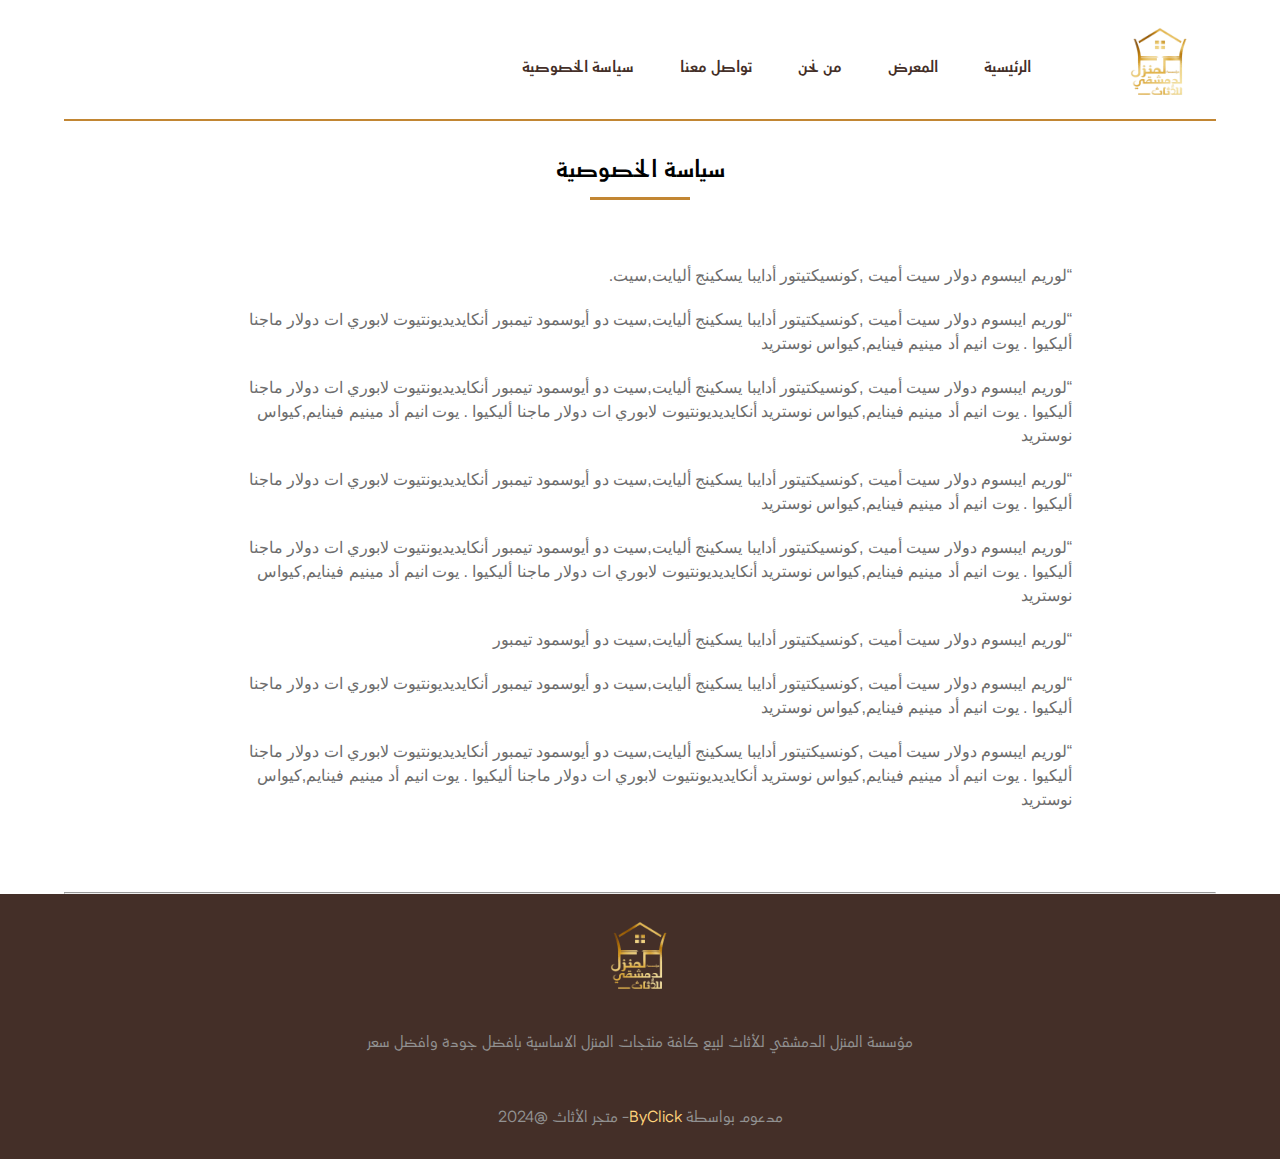
<file: privacy.html>
<!DOCTYPE html>
<html>
    <head>
        <meta charset="utf-8">
        <meta http-equiv="X-UA-Compatible" content="IE=edge">
        <meta name="viewport" content="width=device-width, initial-scale=1.0">
        <meta name="description" content="" />
        <meta name="keywords" content="" />
        <!-- Font -->
        <!-- <link rel="preconnect" href="https://fonts.gstatic.com" crossorigin> -->
        <link href="https://fonts.googleapis.com/css2?family=Fustat:wght@200..800&display=swap" rel="stylesheet">
        <!-- <link rel="preconnect" href="https://fonts.gstatic.com" crossorigin>
        <link href="https://fonts.googleapis.com/css2?family=Fustat:wght@200..800&display=swap" rel="stylesheet">
        <link href="https://fonts.googleapis.com/css2?family=Noto+Kufi+Arabic:wght@100..900&family=Roboto:ital,wght@0,100;0,300;0,400;0,500;0,700;0,900;1,100;1,300;1,400;1,500;1,700;1,900&display=swap" rel="stylesheet"> -->
        <!-- Css files -->
        <!--<link rel="stylesheet" href="css/all.min.css">-->
        <!-- <link rel="stylesheet" href="./css/bootstrap.min.css"> -->
        <!-- <link rel="stylesheet" href="./css/all.min.css"> -->
        <link rel="stylesheet" href="./css/style.css">
        <!-- <link rel="stylesheet" href="./css/about.css">
        <link rel="stylesheet" href="./css/contact.css"> -->
        <title>المنزل الدمشقي للأثاث</title>
    </head>
        <!-- Header-->
        <header>
            <div class="container">
                <div class="header-content">
                    <div class="img-box">
                        <a href="./index.html"><img src="./images/logo.png" alt="logo"></a>
                    </div>
                    <nav class="navbar">
                        <ul class="navbar-ul">
                            <li><a class="link-item" href="./index.html">الرئيسية</a></li>
                            <li><a class="link-item" href="./gallery.html">المعرض</a></li>
                            <li><a class="link-item" href="./about.html">من نحن</a></li>
                            <li><a class="link-item" href="./contact.html">تواصل معنا</a></li>
                            <li><a class="link-item" href="./privacy.html">سياسة الخصوصية</a></li>
                        </ul>
                    </nav><!-- ./navbar-->
                </div><!--./header-content-->
            </div><!--./container-->
        </header><!--./header-->
    <body>

<div class="main">
    <div class="container">
        <div class="section-header">
            <h2 class="section-title">سياسة الخصوصية</h2>
            <span class="line"></span>
        </div><!--./section-header-->
        <div class="privacy-content">
            <p> “لوريم ايبسوم دولار سيت أميت ,كونسيكتيتور أدايبا يسكينج أليايت,سيت. 
            </p>
            <p> “لوريم ايبسوم دولار سيت أميت ,كونسيكتيتور أدايبا يسكينج أليايت,سيت دو أيوسمود تيمبور

            أنكايديديونتيوت لابوري ات دولار ماجنا أليكيوا . يوت انيم أد مينيم فينايم,كيواس نوستريد

            </p>
            <p> “لوريم ايبسوم دولار سيت أميت ,كونسيكتيتور أدايبا يسكينج أليايت,سيت دو أيوسمود تيمبور

            أنكايديديونتيوت لابوري ات دولار ماجنا أليكيوا . يوت انيم أد مينيم فينايم,كيواس نوستريد

            أنكايديديونتيوت لابوري ات دولار ماجنا أليكيوا . يوت انيم أد مينيم فينايم,كيواس نوستريد

            </p>
            <p> “لوريم ايبسوم دولار سيت أميت ,كونسيكتيتور أدايبا يسكينج أليايت,سيت دو أيوسمود تيمبور

            أنكايديديونتيوت لابوري ات دولار ماجنا أليكيوا . يوت انيم أد مينيم فينايم,كيواس نوستريد

            </p>
            <p> “لوريم ايبسوم دولار سيت أميت ,كونسيكتيتور أدايبا يسكينج أليايت,سيت دو أيوسمود تيمبور

            أنكايديديونتيوت لابوري ات دولار ماجنا أليكيوا . يوت انيم أد مينيم فينايم,كيواس نوستريد

            أنكايديديونتيوت لابوري ات دولار ماجنا أليكيوا . يوت انيم أد مينيم فينايم,كيواس نوستريد

            </p>
            <p> “لوريم ايبسوم دولار سيت أميت ,كونسيكتيتور أدايبا يسكينج أليايت,سيت دو أيوسمود تيمبور
            </p>
            <p> “لوريم ايبسوم دولار سيت أميت ,كونسيكتيتور أدايبا يسكينج أليايت,سيت دو أيوسمود تيمبور

            أنكايديديونتيوت لابوري ات دولار ماجنا أليكيوا . يوت انيم أد مينيم فينايم,كيواس نوستريد

            </p>
            <p> “لوريم ايبسوم دولار سيت أميت ,كونسيكتيتور أدايبا يسكينج أليايت,سيت دو أيوسمود تيمبور

            أنكايديديونتيوت لابوري ات دولار ماجنا أليكيوا . يوت انيم أد مينيم فينايم,كيواس نوستريد

            أنكايديديونتيوت لابوري ات دولار ماجنا أليكيوا . يوت انيم أد مينيم فينايم,كيواس نوستريد

            </p>
        </div>
        <hr>
    </div>
</div>
<footer>
    <div class="container">
        <div class="top">
            <div class="footer-img-box">
                <img src="./images/logo.png" alt="logo">
            </div>
            <p>مؤسسة المنزل الدمشقي للأثاث لبيع كافة منتجات المنزل الاساسية بافضل جودة وافضل سعر</p>
        </div><!--./top-->
        <div class="licens">
            <p>مدعوم بواسطة <a href="#">ByClick</a>- متجر الأثاث @2024</p>
        </div><!--./licens-->
    </div><!--./container-->
</footer><!--footer-->
</body>
</html>
</file>
<file: css/style.css>
* {
  margin: 0;
  padding: 0;
  box-sizing: border-box; /* css3 */
}

:root {
  --mainColor: #442f28;
  --subColor1: #ffdf9f;
  --subColor2: #ffd37b;
  --subColor3: #deae47;
  --subColor4: #c28633;
  --lightBg: #eeeeee;
  --whiteColor: #ffffff;
  --lightGray: #919191;
  --grayColor: #6d6d6d;
  --priceColor: #af8c00;
  --bgItemColor: #f0f0f0;
}

body {
  width: 100%;
  height: 100%;
  direction: rtl;
  /* font-family: "Noto Kufi Arabic", sans-serif; */
  font-family: "Fustat", sans-serif;
  /* letter-spacing: -0.05rem; */
}

.container {
  width: 90%;
  margin: 0 auto;
  padding: 0;
}

a {
  text-decoration: none;
}

/* .section-padding {
    padding: 40px 0;
} */

.section-header {
  text-align: center;
  margin-bottom: 4rem;
}

.section-title {
  font-size: 1.5rem;
  margin-bottom: 10px;
}

.section-header p {
  text-align: center;
  margin-bottom: 1rem;
  font-family: "Noto Kufi Arabic", sans-serif;
  font-size: 1rem;
  color: var(--lightGray);
  line-height: 1.5rem;
}

.section-header .line {
  display: block;
  width: 100px;
  height: 3px;
  margin: auto;
  background-color: var(--subColor4);
  transition: width 0.5s;
}

.section-header:hover .line {
  width: 150px;
}

/* Header */

header {
  width: 100%;
  height: 100%;
  /* padding: 30px 0; */
  margin: 1rem auto 2rem auto;
  /* background-color: var(--mainColor); */
  /* background-color: red; */
}

header .header-content {
  width: 100%;
  height: auto;
  direction: rtl;
  display: flex;
  justify-content: space-between;
  gap: 5%;
  align-items: center;
  border-bottom: 2px solid var(--subColor4);
}

.header-content .img-box img {
  flex: 1;
  width: 7rem;
  height: 6rem;
}

.header-content nav {
  flex: 3;
  text-align: center;
  /* margin-right: 2rem; */
  /* background-color: #333; */
}

.header-content nav .navbar-ul {
  display: flex;
  flex-direction: row;
  justify-content: right;
  flex-wrap: wrap;
  gap: 1rem;
  /* background-color: blue; */
  margin: 0;
}

.header-content ul {
  padding: 0;

}

.header-content ul li,
.header-content ul li a {
  list-style-type: none;
  color: var(--mainColor);

}

.header-content nav ul li .link-item {
  display: block;
  padding: 5px 15px;
  font-size: 1rem;
  font-weight: bold;
  position: relative;
}

.header-content nav ul li .link-item:before,
.header-content nav ul li .link-item:after {
  content: "";
  position: absolute;
  top: 0;
  left: 0;
  border-color: var(--subColor4);
  border-style: solid;
  transition: transform 0.2s;
}

.header-content nav ul li .link-item:before {
  width: 100%;
  height: 100%;
  border-width: 0 2px;
  transform: scale3d(0, 0, 0);
}

.header-content nav ul li .link-item:hover:before {
  transform: scale3d(1, 1, 1);
}

.header-content nav ul li .link-item:after {
  /* width: 100%; */
  height: 100%;
  border-width: 2px 0;
  transform: scale3d(0, 1, 1);
  transform-origin: left;
}

.header-content nav ul li .link-item:hover:after {
  transform: scale3d(1, 1, 1);
  transition-delay: 0.2s;
}
/* 
.header-content .login ul li {
  padding: 10px 10px;
  font-weight: bold;
}

.header-content .login ul li:last-child i {
  position: relative;
  margin-right: 10px;
}

.header-content .login ul li:last-child i:after {
  position: absolute;
  content: "0";
  background-color: var(--mainColor);
  color: #fff;
  bottom: 0;
  right: -13px;
  border-radius: 50%;
  padding: 4px;
  font-size: 13px;
} */

/* Dropdown */
/* 
.dropdown {
    position: relative;
}

.dropdown-menu {
    position: absolute;
    width: 450px;
    padding: 15px;
    margin-top: 5px;
    background-color: #fff;
    border: 2px solid var(--mainColor);
    transform: scale(0);
    visibility: hidden;
    opacity: 0;
    transition: transform 0.5s, visibility 0.5s, opacity 0.5s;
}

.dropdown:hover .dropdown-menu {
    transform: scale(1);
    visibility: visible;
    opacity: 1;
}

.dropdown-menu ul {
    display: table-cell;
    text-align: left;
}

.dropdown-menu ul li:first-child a {
    display: block;
    margin-bottom: 10px;
    border-bottom: 1px dotted var(--mainColor);  
}

.dropdown-menu ul li {
    line-height: 1.7;
} */

/* banner */
/* section.banner img {
    width: 100%;
} */

.banner {
  width: 100%;
  height: 100%;
  margin: 2rem auto;
}

.banner .container {
  width: 80%;
  height: 30rem;
  margin: 0 auto;
}

.banner .container img {
  width: 100%;
  height: 100%;
}

/* product */
.product {
  width: 100%;
  height: 100%;
  margin: 5rem auto;
}

.new-items {
  display: grid;
  grid-template-columns: repeat(4, 1fr);
  grid-gap: 20px;
  justify-items: center;
  margin: 2rem auto;
}

.product-item {
  position: relative;
  padding: 0.5rem;
  /* margin: 0 auto; */
  background-color: var(--bgItemColor);
  box-shadow: 2px 2px 10px var(--lightGray);
  overflow: hidden;
}

.product-item .img-box {
  /* position: relative; */
  /* width: 200px;
    /* height: 230px; */
  width: 100%; 
  height: 12rem;
}

.product-item .img-box::before,
.product-item .img-box::after {
  content: "";
  position: absolute;
  top: 0;
  left: 0;
  right: 0;
  border-color: var(--subColor3);
  border-style: solid;
  transition: transform 0.2s;
}

.product-item .img-box::before,
.product-item .img-box::after {
  width: 98.5%;
  height: 100%;
  border-width: 0 2px;
  transform: scale3d(1, 0, 1);
}

.product-item .img-box:hover::before,
.product-item .img-box:hover::after  {
  transform: scale3d(1, 1, 1);
}

.product-item .img-box img {
  width: 100%;
  height: 100%;
  object-fit: contain;
  transition: all .5s ease-in-out;
}

/* .product-item:hover img {
    transform: scale(1.2);
} */
.product-item .info-box {
  /* position: relative; */
  /* margin: 1rem; */
  width: 100%;
  height: auto;
  padding: 1rem;
}

.product-item-category {
  text-align: right;
  font-family: "Noto Kufi Arabic", sans-serif;
  font-size: .8rem;
  font-weight: 500;
  color: var(--lightGray);
  line-height: 1.5rem;
}

.product-item-title {
  height: 3rem;
  font-size: 1.1rem;
  color: var(--mainColor);
}

.product-item-price {
  margin-top: 1rem;
  font-size: .9rem;
  color: var(--priceColor);
}

.product-item .overlay-btn {
    display: block;
    width: 20px;
    height: 20px;
    background-color: var(--mainColor);
    color: #fff;
    text-align: center;
    line-height: 40px;
    position: absolute;
    bottom: 0;
    left: 0;
    visibility: hidden;
    opacity: 1;
    cursor: pointer;
  }

.product-item .overlay-btn .icon {
  display: block;
  width: 20px;
  height: 20px;
  background-color: var(--mainColor);
  color: #fff;
  text-align: center;
  line-height: 40px;
  position: absolute;
  bottom: 0;
  left: 0;
  visibility: hidden;
  opacity: 0;
  transition: opacity 0.5s;
  cursor: pointer;
}

.product-item:hover .overlay-btn .icon {
  visibility: visible;
  opacity: 1;
}

/* Overlay for product products */
.product-overlay {
  width: 100%;
  height: 150px;
  margin: 0 auto;
  position: absolute;
  /* top: 0; */
  left: 0;
  /* right: 0; */
  right: -1000px;
  /* bottom: -150px; */
  bottom: 0;
  /* transform: scaleY(0);*/
  transition: all .8s ease-in-out;
}

.product-item:hover .product-overlay {
  /* bottom: 0px; */
    right: 0;
  /* transform: scaleY(1); */
}

.product-overlay ul {
  position: absolute;
  top: 0%;
  left: 0%;
  width: 100%;
  height: 100%;
  padding: 1rem 0.5rem;
  overflow-y: scroll;
  background-color: var(--bgItemColor);
}

.product-overlay ul::-webkit-scrollbar {
  width: 5px;
  height: 20px;
}

.product-overlay ul::-webkit-scrollbar-track {
  background-color: #f6f6f6;
  box-shadow: 0 0 10px #ddd inset;
  cursor: pointer;
}

.product-overlay ul::-webkit-scrollbar-thumb {
  background-color: var(--subColor3);
  border-radius: 0;
  height: 2px;
  cursor: pointer;
}

.product-overlay ul::-webkit-scrollbar-corner {
  background-color: rgb(112, 216, 129);
}

.product-overlay ul li {
  display: inline-block;
  text-align: center;
  width: 100%;
  height: auto;
  padding: 1rem;
  color: var(--mainColor);
  font-size: 1rem;
  word-wrap: break-word;
}

.product-overlay ul li i {
  color: #fff;
  line-height: 40px;
}

/* article */
.article .container {
  display: flex;
  flex-direction: row;
  flex-wrap: wrap;
  margin: 5rem auto;
  width: 100%;
  height: 100%;
}

.article .container .article-video {
  width: 50%;
  height: 20rem;
  position: relative;
}

.article .container .article-video img {
  width: 100%;
  height: 100%;
}

/* .article .container .article-video :nth-child(1) {
  width: 100%;
  height: 100%;
}

.article .container .article-video :nth-child(2) {
  width: 80px;
  position: absolute;
  top: 50%;
  left: 50%;
  transform: translate(-50%, -50%);
} */

.article .container .article-info {
  width: 50%;
  height: auto;
  background-color: var(--subColor1);
  padding: 30px;
  position: relative;
}

.article .container .article-info .top {
  position: relative;
  align-content: center;
  /* padding-right: 100px; */
  margin-bottom: 30px;
}

/* .article .container .article-info .top span {
  font-size: 35px;
  font-weight: bold;
  color: var(--mainColor);
} */

.article .container .article-info .top h4 {
  font-size: 1.1rem;
}

.article .container .article-info .top .line {
  display: block;
  width: 100px;
  height: 3px;
  /* margin: right; */
  margin-top: .5rem;
  background-color: var(--subColor4);
  transition: width 0.5s;
}

.article .container:hover .article-info .top .line {
  width: 100%;
}

.article .container .article-info .top h3 {
  position: absolute;
  top: 5px;
  left: 90px;
  font-size: 15px;
}

.article .container .article-info p {
  width: 100%;
  text-align: right;
  font-family: "Noto Kufi Arabic", sans-serif;
  font-size: 1rem;
  color: var(--mainColor);
  line-height: 2rem;
}
/* 
.article-info .bullets {
    position: absolute;
    bottom: 5px;
    right: 30px;
}

.article-info .bullets span {
    display: inline-block;
    margin: 10px 5px;
    width: 70px;
    height: 3px;
    background-color: var(--mainColor);
}

.article-info .bullets span.active{
    background-color: gray;
} */

/* Products */
.products {
  width: 100%;
  height: 100%;
  margin-bottom: 2rem;
}

.list-products {
  display: flex;
  justify-content: center;
  font-size: 1.2rem;
  list-style: none;
}

.list-products li {
  margin: 10px 20px;
}

/* .products-items {
  display: grid;
  grid-template-columns: repeat(3, 1fr);
  grid-gap: 2rem 5rem;
  margin-top: 1rem;
  padding-bottom: 2rem;
} */

.products-category {
  display: grid;
  grid-template-columns: repeat(3, 1fr);
  grid-gap: 2rem 5rem;
  margin-top: 1rem;
  padding-bottom: 2rem;
}

.category-list {
  display: flex;
  flex-direction: row;
  justify-content: center;
  gap: 2rem;
  flex-wrap: wrap;
  margin: 2rem auto;
  font-size: 1.1rem;
  list-style: none;
  width: fit-content;
  overflow: hidden;
}

.category-list input {
   display: none; 
}

.category-list label {
  padding: 10px 16px;
  cursor: pointer;
  transition: all 0.5s ease-in-out;
}

.category-list label:last-of-type{ border-right: 0; }
.category-list label:hover {
  background: var(--subColor1);
}

.category-list input:checked + label {
  background: var(--subColor1);
}

.more-products {
  display: flex;
  flex-direction: row;
  flex-wrap: nowrap;
  justify-content: center;
  gap: .5rem;
  width: auto;
  height: 2rem;
  margin: 2rem auto;
}

/* .more-products .overlay-btn {
  width: 20px;
  height: 20px;
  background-color: var(--mainColor);
  color: #fff;
  cursor: pointer;
  border: none;
  outline: none;
} */

.more-products a {
  display: flex;
  gap: .5rem;
  color: var(--mainColor);
  transition: all .5s ease-in-out;
}

.more-products a:hover {
  color: var(--subColor4);
}

/*
.product-img {
  position: relative;
  width: 100%;
  height: auto;
}

.product-img img {
  width: 100%;
  height: 100%;
}

.product-overlay {
  position: absolute;
  top: 0;
  left: 0;
  transform: scaleX(0);
  transition: transform 0.2s;
}

.product-item:hover .product-overlay {
  transform: scaleX(1);
}

.product-overlay ul {
  position: absolute;
  top: 50%;
  left: 50%;
  transform: translate(-50%, -50%);
}

.product-overlay ul li {
  width: 40px;
  height: 40px;
  background-color: var(--mainColor);
  display: inline-block;
  text-align: center;
}

.product-overlay ul li i {
  color: #fff;
  line-height: 40px;
}

.product-info i.active {
  color: yellow;
}

.product-info i {
  margin-top: 10px;
}

.product-info span {
  display: block;
  margin: 5px 0;
} */

/* Discount */
.discount {
  display: flex;
  flex-direction: row;
  flex-wrap: wrap;
  gap: .5rem;
  width: 100%;
  margin: 5rem auto;
}

.discount-desc {
  flex: 2;
  width: 100%;
  background-color: var(--subColor1);
  padding: 20px;
  position: relative;
}

.discount-desc .top {
  position: relative;
  padding-left: 60px;
  margin-bottom: 20px;
}

.discount-desc .top .icon {
  position: absolute;
  top: 0px;
  left: 0px;
  font-size: 50px;
  color: var(--mainColor);
}

.discount-desc .top + p {
  text-align: right;
  font-family: "Noto Kufi Arabic", sans-serif;
  font-size: 1rem;
  color: var(--mainColor);
  line-height: 1.5rem;
}

.discount-desc .bullets {
  text-align: right;
  position: absolute;
  bottom: 20px;
  right: 20px;
}

.discount-desc .bullets span {
  display: inline-block;
  width: 50px;
  height: 2px;
  background: var(--mainColor);
  margin-left: 10px;
}

.discount-item {
  flex: 1;
  width: 100%;
  height: 300px;
  position: relative;
}

.discount-item .discount-item-info {
  position: absolute;
  top: 20px;
  left: 15px;
  right: 10px;
}

.discount-item-info h3 {
  font-weight: normal;
  color: var(--mainColor);
}

.discount-item-info h2 {
  font-size: 20px;
}

/*
.discount-item:nth-child(2) {
    background-image: url(../images/cms-banner-1.jpg);
    background-size: cover;
    margin: 0 20px;
}

.discount-item:nth-child(3) {
    background-image: url(../images/cms-banner-2.jpg);
    background-size: cover;
}
*/

.discount-item .discount-item-img {
  overflow: hidden;
  width: fit-content;
  height: 20rem;
}

.discount-item .discount-item-img img {
  width: 100%;
  height: 100%;
  transition: transform 0.3s;
}

.discount-item:hover .discount-item-img img {
  transform: scale(1.2);
}


/* companies */
.companies {
  display: flex;
  flex-direction: row;
  flex-wrap: wrap;
  gap: 0rem 1rem;
  margin: 5rem auto;
}

.companies-item {
  flex: 1;
  text-align: center;
  align-items: center;
  align-content: center;
  width: 100px;
  height: 100px;
  /* border-bottom: 2px solid var(--mainColor); */
}

.companies-item img {
  /* width: 7rem;
  height: auto; */
  width: 100%;
  height: 100%;
  object-fit: contain;
}

/* .companies-item:last-child {
border-left: 1px solid var(--mainColor);
} */

.companies-icon {
background-image: url(../images/service-icon.png);
height: 55px;
background-repeat: no-repeat;
}

.companies-item-icon-1 {
background-position: center 5px;
transition: all 0.5s;
}

.companies-item:hover .companies-item-icon-1 {
background-position: center -88px;
}

.companies-item-icon-2 {
background-position: center -180px;
transition: all 0.5s;
}

.companies-item:hover .companies-item-icon-2 {
background-position: center -272px;
}

.companies-item-icon-3 {
background-position: center -365px;
transition: all 0.5s;
}

.companies-item:hover .companies-item-icon-3 {
background-position: center -458px;
}

.companies-item-icon-4 {
background-position: center -550px;
transition: all 0.5s;
}

.companies-item:hover .companies-item-icon-4 {
background-position: center -643px;
}

.companies-item-icon-5 {
background-position: center -735px;
transition: all 0.5s;
}

.companies-item:hover .companies-item-icon-5 {
background-position: center -827px;
}

.companies-info h3 {
font-size: 17px;
}

.companies-info span {
font-size: 15px;
color: gray;
}

/* Footer */

footer {
  background-color: var(--mainColor);
  color: var(--lightGray);
  overflow: hidden;
}

footer .container {
  width: 90%;
  display: flex;
  flex-direction: column;
  justify-content: center;
  align-items: center;
  margin: 0 auto;
}

footer .top {
  display: flex;
  flex-direction: column;
  justify-content: center;
  align-items: center;
  text-align: center;
}

footer .top .footer-img-box {
  padding: 1rem;
}

footer .top .footer-img-box img {
  width: 7rem;
  height: 6rem;
}

footer .top  p {
  padding-bottom: 20px;
  line-height: 1.7;
}

footer .licens {
  display: flex;
  justify-content: space-between;
  align-items: center;
  margin: 30px 0;
}

footer .licens a {
  color: var(--subColor2);
}

footer .licens .cards {
  display: flex;
}

footer .licens .cards span {
  display: block;
  width: 35px;
  height: 25px;
  background-color: gray;
  margin: 0 10px;
}

/* Media*/
@media (max-width: 1200px) {
  /* .banner .container {
    width: 80%;
    height: 30rem;
    margin: 0 auto;
  } */
  /* .banner .container {
    width: 80%;
    height: 100%;
    object-fit: cover;
    margin: 0 auto;
  } */
  .article .container .article-video {
    width: 50%;
    height: 20rem;
    position: relative;
  }
  
  .article .container .article-video img {
    width: 100%;
    height: 100%;
  }
}

@media (max-width: 968px) {
  .new-items {
    display: grid;
    grid-template-columns: repeat(3, 1fr);
    grid-gap: 20px;
  }
  .banner .container {
    width: 80%;
    height: 25rem;
    margin: 0 auto;
  }
  /* .banner .container {
    width: 80%;
    height: 100%;
    object-fit: cover;
    margin: 0 auto;
  } */
  .article .container .article-video {
    width: 50%;
    height: 20rem;
    position: relative;
  }
  
  .article .container .article-video img {
    width: 100%;
    height: 100%;
  }
}

@media (max-width: 768px) {
  .new-items {
    display: grid;
    grid-template-columns: repeat(3, 1fr);
    grid-gap: 20px;
  }
  .article .container {
    display: flex;
    flex-direction: column;
    flex-wrap: wrap;
    margin: 2rem auto;
    width: 100%;
    height: 100%;
  }
  .article .container .article-video {
    width: 100%;
    height: auto;
  }
  .article .container .article-info {
    width: 100%;
    height: auto;
    /* background-color: #e8e8e8; */
    padding: 30px;
    position: relative;
  }
  .article .container .article-info p {
    line-height: 1.7;
  }
  .new-items {
    display: grid;
    grid-template-columns: repeat(3, 1fr);
    grid-gap: 20px;
  }
  .products-category {
    display: grid;
    grid-template-columns: repeat(2, 1fr);
    grid-gap: 20px;
  }
  .discount {
    display: flex;
    flex-direction: column;
    flex-wrap: wrap;
    width: 100%;
    margin: 2rem auto;
  }
  .discount-item {
    margin: .5rem auto;
  }
  .banner .container {
    width: 80%;
    height: 25rem;
    margin: 0 auto;
  }
  /* .banner .container {
    width: 80%;
    height: 100%;
    object-fit: cover;
    margin: 0 auto;
  } */
  .article .container .article-video {
    width: 100%;
    height: 20rem;
    position: relative;
  }
  
  .article .container .article-video img {
    width: 100%;
    height: 100%;
  }
}

@media (max-width: 576px) {
  .header-content {
    flex-direction: column;
  }
  .header-content nav {
    margin-bottom: 1rem;
  }
  .header-content nav .navbar-ul {
    justify-content: center;
  }
  .new-items {
    display: grid;
    grid-template-columns: repeat(2, 1fr);
    grid-gap: 20px;
  }
  .product-items {
    display: grid;
    grid-template-columns: repeat(2, 1fr);
    grid-gap: 20px;
  }
  .banner .container {
    width: 80%;
    height: 20rem;
    margin: 0 auto;
  }
  /* .banner .container {
    width: 80%;
    height: 100%;
    object-fit: cover;
    margin: 0 auto;
  } */
  .article .container .article-video {
    width: 100%;
    height: 15rem;
    position: relative;
  }
  
  .article .container .article-video img {
    width: 100%;
    height: 100%;
  }
}

@media (max-width: 375px) {
  .new-items {
    display: grid;
    grid-template-columns: repeat(1, 1fr);
    grid-gap: 20px;
  }
  .products-category {
    display: grid;
    grid-template-columns: repeat(1, 1fr);
    grid-gap: 20px;
  }
  .banner .container {
    width: 80%;
    height: 15rem;
    margin: 0 auto;
  }
  /* .banner .container {
    width: 80%;
    height: 100%;
    object-fit: cover;
    margin: 0 auto;
  } */
  .article .container .article-video {
    width: 100%;
    height: 12rem;
    position: relative;
  }
  
  .article .container .article-video img {
    width: 100%;
    height: 100%;
  }
}


/* Privacy section */

.privacy-content {
  width: 75%;
  margin: 2rem auto 5rem;
  display: flex;
  flex-direction: column;
  justify-content: space-between;
  gap: 20px;
}

.privacy-content p {
  text-align: right;
  font-family: "Noto Kufi Arabic", sans-serif;
  font-size: 1rem;
  color: var(--grayColor);
  line-height: 1.5rem;
}
</file>
<file: css/about.css>
* {
    padding: 0;
    margin: 0;
    box-sizing: border-box;
}

:root {
    --mainColor: #442f28;
    --subColor1: #ffdf9f;
    --subColor2: #ffd37b;
    --subColor3: #deae47;
    --subColor4: #c28633;
    --lightBg: #eeeeee;
    --whiteColor: #ffffff;
    --lightGray: #a5a5a5;
    --grayColor: #6d6d6d;
    --priceColor: #cca300;
    --bgItemColor: #f0f0f0;
  }
  
a {
    text-decoration: none;
}
body{
    /* width: 100%;
    height: 150vh; */
    width: 100%;
    height: 100%;
    direction: rtl;
    font-family: "Fustat", sans-serif;
}
@media (max-width:768px) {
    /* body {
        width: 100%;
        height: 100%;
    } */
}
.main {
    width: 90%;
    height: 100%;
    margin: 5rem auto 5rem;
}

.info h2 {
    color: black;
    font-size: 28px;
    padding: 0,8rem;
}
.info p {
    position: relative;
    color: rgb(167, 167, 167);
    max-height: 1rem;
}
   
.info p::after {
    content: "";
    position: absolute;
    border: 1px solid #b5651d;
    width: 10%;
    height: 10%;
    left: 50%;
    right: 45%;
    top: 2rem;
}
.content-part1 {
    width: 100%;
    margin-top: 2rem;
    display: flex;
    justify-content: space-between;
    gap: 20px;
    margin-bottom: 25px;
}

@media (max-width:768px){
    .content-part1 {
        display: flex;
        flex-direction: column;
        width: 100%;

    }
}
.content-part1 .text {
    width: 100%;
    background-color: #e5e5e5;
    padding: 20px;
    max-width: 100%;
    color: black;
    text-align: right;
    font-family: "Noto Kufi Arabic", sans-serif;
    font-size: .9rem;
    color: var(--grayColor);
    /* line-height: 1.5rem; */
}

.content-part1 .images {
    width: 100%;
    display: block;
}
@media only screen and (max-width:768px) {
    .content-part1 .images {
        width: 100%;
        margin-bottom: 0;
        display: flex;
        order: -1;
    }
}
.content-part1 .images img{
    width: 100%;
    object-fit: cover;
}
/* @media (max-width:767px){
    .content-part1 .images img{
        display: flex;
        flex: 1;
        position: relative;
    }
} */
.content-part2 {
    width: 100%;
    margin-top: 2rem;
    display: flex;
    justify-content: space-between;
    gap: 20px;
}
@media (max-width:768px) {
    .content-part2 {
        display: flex;
        flex-direction: column;
    }
}
.content-part2 .offer {
    display: flex;
    gap: 20px;
    width: 100%;
}
@media (min-width:768px) {
    .content-part2 .offer{
        display: flex;

    }   
}
.content-part2 .offer img {
    width: 100%;
    overflow: hidden;
    background-color: wheat;
    padding: 30px;
    object-fit: contain;
}
@media (max-width:768px){
    .content-part2 .offer img{
    }
}
.content-part2 .info {
    background-color: #c7c7c7;
    padding: 1rem;
    width: 75%;
}
@media (min-width:769px) {
    .content-part2 .info {
        width: 100%;
    }
}

.content-part2 .info img {
    width: 40px;
    display: inline-block;
    object-fit: contain;
    margin-left: 1rem;
}

.content-part2 .persons-info {
    background-color: #bfb9b4;
    padding: 1rem;
    width: 95%;

}
@media (max-width:768px) {
    .content-part2 .persons-info {
        width: 100%;
    }
}
.content-part2 .persons-info .steak {
    display: flex;
    margin-bottom: 20px;
}
.persons-info img {
    width: 40px;
    object-fit: contain;
    
}
.persons-info .steak .name {
    width: fit-content;
    display: inline;
    color: white;
    margin-right: 20px;
    font-size: 24px;
    position: relative;
}
.persons-info .steak .name::after {
    content: "التسويق";
    position: absolute;
    width: 100%;
    display: flex;
    font-size: 13px;
    margin-top: 7px;
}
.persons-info .paragraph {
    /* text-align: right;
    max-height: 140px;
    max-width: 600px; */
    text-align: right;
    font-family: "Noto Kufi Arabic", sans-serif;
    font-size: .9rem;
    color: var(--grayColor);
    margin: 2rem auto;
    /* line-height: 1.5rem; */
}
@media (max-width:768px){
    .persons-info .paragraph {
        font-size: 14px;
}
}
.persons-info .icon {
    display: flex;
    justify-content:left;
    cursor: pointer;
    font-size: 1.3rem;
    transform: translateY(10px) !important;
}  
@media (max-width:991px) {
    .persons-info .icon {
        transform: translateY(0);
    }
}
@media (min-width:768px) {
    .persons-info .icon {
        transform: translateY(0);
    }
}
@media (max-width:465px) {
    .persons-info .icon {
        transform: translateY(0);
    }
}
.Shares1 {
    transform: rotate(180deg);
    margin-left: 20px;
}
/* .persons-info .steak span {
    display: inline-block;
    margin-top:-10px;
    font-size: 13px;
    color: white;
    margin-left: 2rem;
}    */
.options {
    position: relative;
    margin-top: 30px;
    width: 100%;
    display: grid;
    grid-template-columns: repeat(auto-fill, minmax(250px, 1fr));
    gap: 40px;

}
@media (max-width:768px) {
    .options {
        display: flex !important;
        align-items: center;
        justify-content: center;
        text-align: center;
    }
}
.options .free {
    position: relative;
    cursor: pointer;
}

/* .options .free::after {
    content: "";
    position: absolute;
    left: 14rem;
    border: 1px solid red;
    width: 20%;
    top: 50%;
    transform: translateY(30px) rotate(90deg);

} */
.options .free>img {
    width: 2.5rem;
}
.options .free p{
    font-size: 20px;
    margin-bottom: 3px;
}
@media (max-width:768px) {
    .options .free p {
        font-size: 11px;
    }
}
.options .free span {
    font-size: 18px;
    color: rgb(201, 201, 201);
}

@media (max-width:768px) {
    .options .free span {
        font-size: 7px;
        width: 100%;
    }
}

/* services */
    .services {
        display: flex;
        flex-direction: row;
        margin: 5rem auto;
    }
  
  .services-item {
    flex: 1;
    text-align: center;
    border-right: 1px solid var(--mainColor);
  }
  
  .services-item:last-child {
    border-left: 1px solid var(--mainColor);
  }
  
  .services-icon {
    background-image: url(../images/service-icon.png);
    height: 55px;
    background-repeat: no-repeat;
  }
  
  .services-item-icon-1 {
    background-position: center 5px;
    transition: all 0.5s;
  }
  
  .services-item:hover .services-item-icon-1 {
    background-position: center -88px;
  }
  
  .services-item-icon-2 {
    background-position: center -180px;
    transition: all 0.5s;
  }
  
  .services-item:hover .services-item-icon-2 {
    background-position: center -272px;
  }
  
  .services-item-icon-3 {
    background-position: center -365px;
    transition: all 0.5s;
  }
  
  .services-item:hover .services-item-icon-3 {
    background-position: center -458px;
  }
  
  .services-item-icon-4 {
    background-position: center -550px;
    transition: all 0.5s;
  }
  
  .services-item:hover .services-item-icon-4 {
    background-position: center -643px;
  }
  
  .services-item-icon-5 {
    background-position: center -735px;
    transition: all 0.5s;
  }
  
  .services-item:hover .services-item-icon-5 {
    background-position: center -827px;
  }
  
  .services-info h3 {
    font-size: 17px;
  }
  
  .services-info span {
    font-size: 15px;
    color: gray;
  }
</file>
<file: css/contact.css>
* {
    padding: 0;
    margin: 0;
    box-sizing: border-box;
}

:root {
    --mainColor: #442f28;
    --subColor1: #ffdf9f;
    --subColor2: #ffd37b;
    --subColor3: #deae47;
    --subColor4: #c28633;
    --lightBg: #eeeeee;
    --whiteColor: #ffffff;
    --lightGray: #a5a5a5;
    --grayColor: #6d6d6d;
    --priceColor: #cca300;
    --bgItemColor: #f0f0f0;
  }

a {
    text-decoration: none;
}

body{
    /* width: 100%;
    height: 150vh; */
    width: 100%;
    height: 100%;
    direction: rtl;
    font-family: "Fustat", sans-serif;
}
.main {
    width: 90%;
    height: 100%;
    margin: 5rem auto 5rem;
}
.main .container {
    width: 100%;
    height: 100%;
    text-align: center;
    margin-top: 2rem;
    padding-left: 15px;
    padding-right: 15px;
    margin-left: auto;
    margin-right: auto;
}
.container .content {
    display: flex;
    justify-content: space-between;
    gap: 20px;
    margin: 2rem auto 5rem;
}
@media only screen and (max-width:768px) {
    .container .content {
        display: flex;
        flex-direction: column;
    }
}
.info h2 {
    color: black;
    font-size: 28px;
    padding: 0, 8rem;
}
.info {
    width: 100%;
}
@media only screen and (max-width:768px) {
    .info {
        width: 100%;
    }
}
.info h2 {
    width: 100%;
}
@media only screen and (max-width:768px) {
    .info h2 {
        width: 100%;
        font-size: 22px;
        margin-bottom: 15px;
    }
}
.info p {
    color: rgb(167, 167, 167);
    max-height: 1rem;
    margin-bottom:5rem;
    font-size: 22px;
}
@media only screen and (max-width:768px) {
    .info p {
        width: 100%;
        font-size: 17px;
    }
}
.container .data {
    text-align: right;

}
.container .data h3 {
    margin-bottom: 1rem;
    color: var(--mainColor);
}
@media only screen and (max-width:768px) {
    .container .data h3{
        width: 100%;
        font-size: 17px;
        text-align: center;
    }
}
.container .data p {
    text-align: right;
    margin-bottom: 1rem;
    color: var(--grayColor);
    font-family: "Noto Kufi Arabic", sans-serif;
    font-size: 1rem;
    line-height: 1.5rem;
}
@media only screen and (max-width:768px) {
    .container .data p {
        font-size: 17px;
        text-align: center;
    }
}
.container .input-box {
    width: 50%;
    outline: none;
    border: none;
}
@media only screen and (max-width:768px) {
    .container .input-box {
        width: 100%;
    }
}
.container .input-box input {
    background-color: rgb(237 237 237);
    outline: none;
    border: none;
    margin-bottom: 20px;
    border-radius: 10px;;
    padding: 15px;
    width: 100%;
    text-align: right;
    margin-bottom: 1rem;
    font-family: "Noto Kufi Arabic", sans-serif;
    font-size: .9rem;
    color: var(--mainColor);
    line-height: 1.5rem;
}
.container .input-box textarea {
    background-color: rgb(237 237 237);
    outline: none;
    border: none;
    margin-bottom: 20px;
    border-radius: 10px;
    resize: none;
    padding: 15px;
    width: 100%;
    text-align: right;
    font-family: "Noto Kufi Arabic", sans-serif;
    font-size: .9rem;
    color: var(--mainColor);
    line-height: 1.5rem;
}

.container .input-box .submit {
    background-color: var(--subColor2);
    text-align: center;
    font-family: "Noto Kufi Arabic", sans-serif;
    font-size: .8rem;
    font-weight: 500;
    color: var(--mainColor);
    line-height: 1.5rem;
    cursor: pointer;
    transition: all .5s ease-in-out;
}

.container .input-box .submit:hover {
    background-color: var(--subColor3);
    color: var(--whiteColor);
}

.container .social {
    display: flex;
    justify-content: space-between;
    align-content: center;
}
.container .social>p {
        text-align: right;
        margin-bottom: 1rem;
        font-family: "Noto Kufi Arabic", sans-serif;
        font-size: .9rem;
        color: var(--grayColor);
        line-height: 1.5rem;

}
@media only screen and (max-width:768px) {
    .container .social>p{
        width: 100%;
        font-size: 13px;
        text-align: center;
    }
}
@media only screen and (max-width:768px) {
    .container .social .apps {
        display: flex;
        width: 50%;
    }
}
.container .social .apps>i {
    margin-left: 20px;
    font-size: 1.3rem;
    cursor: pointer;
    color: #b8b8a5;;
}
@media only screen and (max-width:768px) {
    .container .social .apps>i {
        font-size: 18px;
    }
}
.container .content .image {
    width:50%;
}
@media only screen and (max-width:768px) {
    .container .content .image {
        width: 100%;
        margin-bottom: 0;
        display: flex;
        order: -1;
    }
}
.container .content img {
    width: 100%;
    height: 100% ;
    object-fit: cover;
}
</file>
